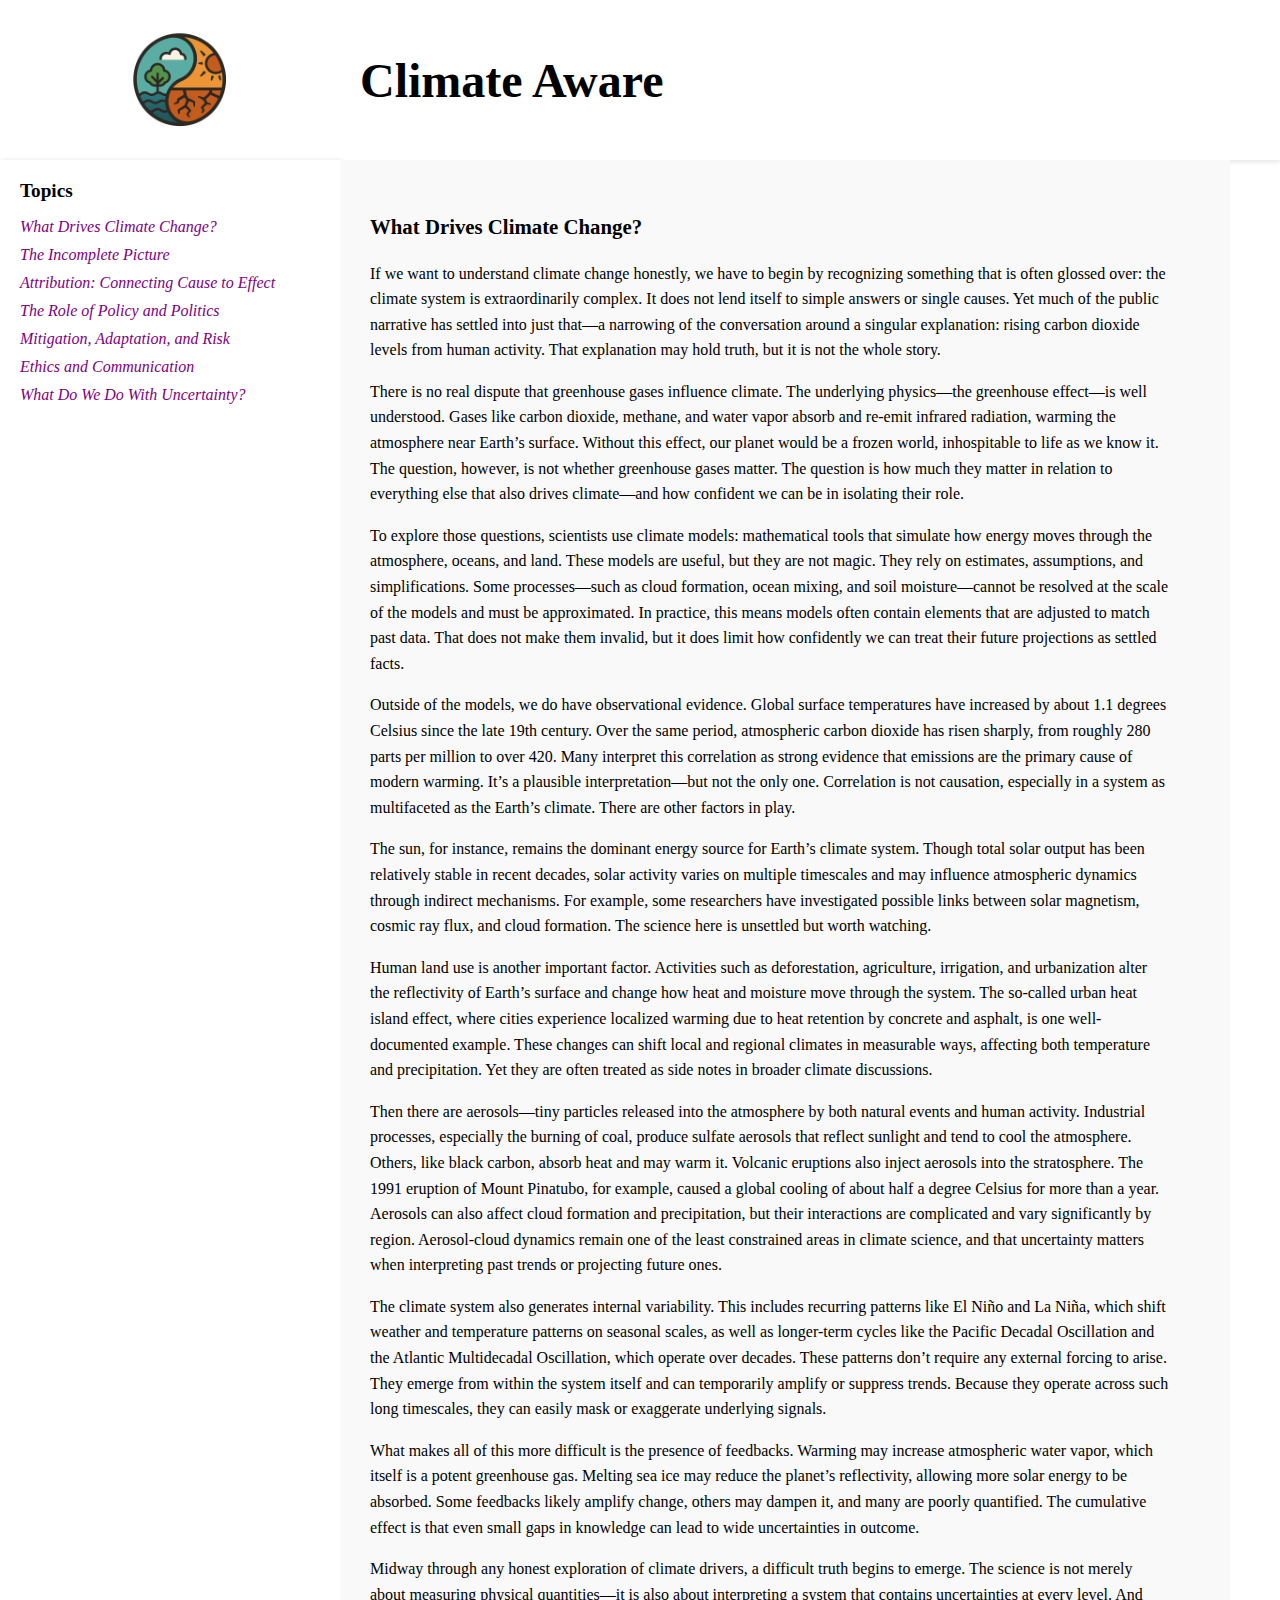
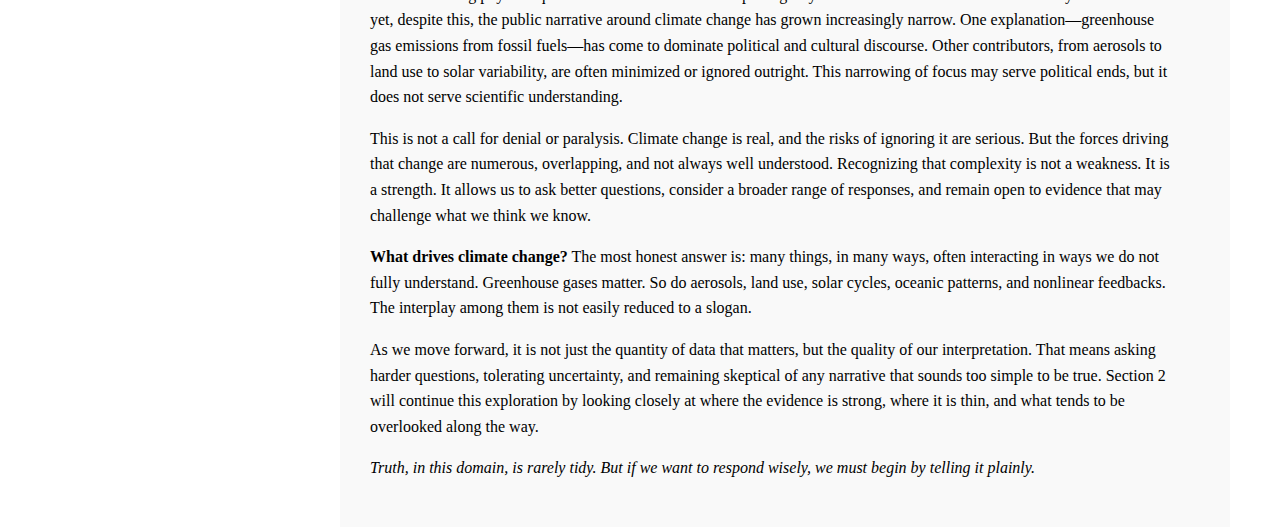
<file: index.html>
<!DOCTYPE html>
<html lang="en">
<head>
  <meta charset="UTF-8" />
  <meta name="viewport" content="width=device-width, initial-scale=1.0" />
  <title>Climate Aware</title>

 <!-- Open Graph -->
  <meta property="og:title" content="ClimateAware.info">
  <meta property="og:description" content="Against denial and alarm stands true awareness.">
  <meta property="og:image" content="https://www.climateaware.info/preview.png">
  <meta property="og:url" content="https://www.climateaware.info">
  <meta property="og:type" content="website">

  <!-- Twitter Card -->
  <meta name="twitter:card" content="summary_large_image">
  <meta name="twitter:title" content="ClimateAware.info">
  <meta name="twitter:description" content="Against denial and alarm stands true awareness.">
  <meta name="twitter:image" content="https://www.climateaware.info/preview.png">

 <style>
  body {
    margin: 0;
    font-family: Georgia, serif;
    cursor: url('arrow.cur'), auto; /* Custom cursor globally */
  }

  a,
  button,
  input[type="button"],
  input[type="submit"] {
    cursor: url('arrow.cur'), pointer; /* Custom cursor for clickable elements */
  }

  .header-row {
    display: flex;
    align-items: center;
    padding: 20px 30px;
    background: #fff;
    box-shadow: 0 2px 5px rgba(0,0,0,0.1);
  }

  .sidebar-logo {
    width: 300px;
    display: flex;
    justify-content: center;
    align-items: center;
    flex-shrink: 0;
  }

  .sidebar-logo img {
    width: 100%;
    max-width: 120px;
  }

  .main-title {
    flex-grow: 1;
    text-align: left;
    padding-left: 30px;
  }

  .main-title h1 {
    font-size: 3em;
    margin: 0;
  }

  .content-row {
    display: flex;
  }

  .sidebar {
    width: 300px;
    min-width: 300px;
    flex-shrink: 0;
    background: #fff;
    padding: 20px;
    box-shadow: 2px 0 5px rgba(0,0,0,0.1);
  }

  .sidebar h2 {
    font-size: 1.2em;
    margin-top: 0;
  }

  .sidebar ul {
    list-style: none;
    padding: 0;
  }

  .sidebar li {
    margin-bottom: 10px;
  }

  .sidebar a {
    text-decoration: none;
    color: purple;
    font-style: italic;
    white-space: nowrap;
    display: inline-block;
    width: 100%;
  }

  .main {
    flex-grow: 1;
    padding: 30px 60px 30px 30px;
    background: #f9f9f9;
    max-width: 800px;
    margin-left: 0;
  }

  .topic-content {
    display: none;
    margin-top: 20px;
    line-height: 1.6;
  }

  .topic-content.active {
    display: block;
  }

  .topic-content h2 {
    font-size: 1.3em;
    font-weight: bold;
  }

  @media (max-width: 600px) {
    .header-row,
    .content-row {
      flex-direction: column;
    }

    .sidebar {
      width: 100%;
      min-width: 0;
      flex-shrink: 1;
      border-bottom: 1px solid #ddd;
      overflow-x: auto;
    }

    .sidebar ul {
      display: flex;
      flex-wrap: wrap;
      gap: 10px;
    }

    .sidebar li {
      flex: 1 1 auto;
      min-width: fit-content;
      margin-bottom: 0;
    }

    .sidebar a {
      display: block;
      padding: 8px 12px;
      background: #f0f0f0;
      border-radius: 4px;
      white-space: nowrap;
      text-align: center;
    }

    .main-title {
      text-align: center;
      margin-top: 10px;
      padding-left: 0;
    }

    .sidebar-logo {
      justify-content: center;
    }

    .main {
      max-width: 100%;
      margin: 0;
      padding: 20px;
    }

    body {
      overflow-x: hidden;
    }
  }
</style>



</head>
<body>

  <div class="header-row">
    <div class="sidebar-logo">
      <img src="climate-aware-logo.png" alt="Logo" />
    </div>
    <div class="main-title">
      <h1>Climate Aware</h1>
    </div>
  </div>

  <div class="content-row">
    <div class="sidebar">
      <h2>Topics</h2>
      <ul>
        <li><a href="#" onclick="showTopic('topic1')">What Drives Climate Change?</a></li>
        <li><a href="#" onclick="showTopic('topic2')">The Incomplete Picture</a></li>
        <li><a href="#" onclick="showTopic('topic3')">Attribution: Connecting Cause to Effect</a></li>
        <li><a href="#" onclick="showTopic('topic4')">The Role of Policy and Politics</a></li>
        <li><a href="#" onclick="showTopic('topic5')">Mitigation, Adaptation, and Risk</a></li>
        <li><a href="#" onclick="showTopic('topic6')">Ethics and Communication</a></li>
        <li><a href="#" onclick="showTopic('topic7')">What Do We Do With Uncertainty?</a></li>
      </ul>
    </div>

    <div class="main">
      <div id="topic1" class="topic-content active">
        <h2>What Drives Climate Change?</h2>
        <p>If we want to understand climate change honestly, we have to begin by recognizing something that is often glossed over: the climate system is extraordinarily complex. It does not lend itself to simple answers or single causes. Yet much of the public narrative has settled into just that—a narrowing of the conversation around a singular explanation: rising carbon dioxide levels from human activity. That explanation may hold truth, but it is not the whole story.</p>

<p>There is no real dispute that greenhouse gases influence climate. The underlying physics—the greenhouse effect—is well understood. Gases like carbon dioxide, methane, and water vapor absorb and re-emit infrared radiation, warming the atmosphere near Earth’s surface. Without this effect, our planet would be a frozen world, inhospitable to life as we know it. The question, however, is not whether greenhouse gases matter. The question is how much they matter in relation to everything else that also drives climate—and how confident we can be in isolating their role.</p>

<p>To explore those questions, scientists use climate models: mathematical tools that simulate how energy moves through the atmosphere, oceans, and land. These models are useful, but they are not magic. They rely on estimates, assumptions, and simplifications. Some processes—such as cloud formation, ocean mixing, and soil moisture—cannot be resolved at the scale of the models and must be approximated. In practice, this means models often contain elements that are adjusted to match past data. That does not make them invalid, but it does limit how confidently we can treat their future projections as settled facts.</p>

<p>Outside of the models, we do have observational evidence. Global surface temperatures have increased by about 1.1 degrees Celsius since the late 19th century. Over the same period, atmospheric carbon dioxide has risen sharply, from roughly 280 parts per million to over 420. Many interpret this correlation as strong evidence that emissions are the primary cause of modern warming. It’s a plausible interpretation—but not the only one. Correlation is not causation, especially in a system as multifaceted as the Earth’s climate. There are other factors in play.</p>

<p>The sun, for instance, remains the dominant energy source for Earth’s climate system. Though total solar output has been relatively stable in recent decades, solar activity varies on multiple timescales and may influence atmospheric dynamics through indirect mechanisms. For example, some researchers have investigated possible links between solar magnetism, cosmic ray flux, and cloud formation. The science here is unsettled but worth watching.</p>

<p>Human land use is another important factor. Activities such as deforestation, agriculture, irrigation, and urbanization alter the reflectivity of Earth’s surface and change how heat and moisture move through the system. The so-called urban heat island effect, where cities experience localized warming due to heat retention by concrete and asphalt, is one well-documented example. These changes can shift local and regional climates in measurable ways, affecting both temperature and precipitation. Yet they are often treated as side notes in broader climate discussions.</p>

<p>Then there are aerosols—tiny particles released into the atmosphere by both natural events and human activity. Industrial processes, especially the burning of coal, produce sulfate aerosols that reflect sunlight and tend to cool the atmosphere. Others, like black carbon, absorb heat and may warm it. Volcanic eruptions also inject aerosols into the stratosphere. The 1991 eruption of Mount Pinatubo, for example, caused a global cooling of about half a degree Celsius for more than a year. Aerosols can also affect cloud formation and precipitation, but their interactions are complicated and vary significantly by region. Aerosol-cloud dynamics remain one of the least constrained areas in climate science, and that uncertainty matters when interpreting past trends or projecting future ones.</p>

<p>The climate system also generates internal variability. This includes recurring patterns like El Niño and La Niña, which shift weather and temperature patterns on seasonal scales, as well as longer-term cycles like the Pacific Decadal Oscillation and the Atlantic Multidecadal Oscillation, which operate over decades. These patterns don’t require any external forcing to arise. They emerge from within the system itself and can temporarily amplify or suppress trends. Because they operate across such long timescales, they can easily mask or exaggerate underlying signals.</p>

<p>What makes all of this more difficult is the presence of feedbacks. Warming may increase atmospheric water vapor, which itself is a potent greenhouse gas. Melting sea ice may reduce the planet’s reflectivity, allowing more solar energy to be absorbed. Some feedbacks likely amplify change, others may dampen it, and many are poorly quantified. The cumulative effect is that even small gaps in knowledge can lead to wide uncertainties in outcome.</p>

<p>Midway through any honest exploration of climate drivers, a difficult truth begins to emerge. The science is not merely about measuring physical quantities—it is also about interpreting a system that contains uncertainties at every level. And yet, despite this, the public narrative around climate change has grown increasingly narrow. One explanation—greenhouse gas emissions from fossil fuels—has come to dominate political and cultural discourse. Other contributors, from aerosols to land use to solar variability, are often minimized or ignored outright. This narrowing of focus may serve political ends, but it does not serve scientific understanding.</p>

<p>This is not a call for denial or paralysis. Climate change is real, and the risks of ignoring it are serious. But the forces driving that change are numerous, overlapping, and not always well understood. Recognizing that complexity is not a weakness. It is a strength. It allows us to ask better questions, consider a broader range of responses, and remain open to evidence that may challenge what we think we know.</p>

<p><strong>What drives climate change?</strong> The most honest answer is: many things, in many ways, often interacting in ways we do not fully understand. Greenhouse gases matter. So do aerosols, land use, solar cycles, oceanic patterns, and nonlinear feedbacks. The interplay among them is not easily reduced to a slogan.</p>

<p>As we move forward, it is not just the quantity of data that matters, but the quality of our interpretation. That means asking harder questions, tolerating uncertainty, and remaining skeptical of any narrative that sounds too simple to be true. Section 2 will continue this exploration by looking closely at where the evidence is strong, where it is thin, and what tends to be overlooked along the way.</p>

<p><em>Truth, in this domain, is rarely tidy. But if we want to respond wisely, we must begin by telling it plainly.</em></p>

      </div>

      <div id="topic2" class="topic-content">
        <h2>The Incomplete Picture</h2>
        <p>In science, what we don’t know often matters just as much as what we do. But just as important—and less often acknowledged—is what we choose not to ask. In climate science, certain findings are repeated so often they begin to feel like settled truth. Others fall away from focus, rarely explored, or gradually left out of public discussion. The shape of the narrative isn’t only determined by evidence. It’s shaped, too, by omission.</p>

<p>The climate system resists simplification. It’s vast, dynamic, and only partly observable. While some areas are well studied, others remain uncertain—either because they’re difficult to measure, or because they no longer fit the prevailing storyline. That doesn’t mean they’re unimportant. But it does mean they’re often underrepresented, especially in public-facing summaries of the science.</p>

<p>The historical temperature record is one of the most fundamental datasets in climate science—and one of the most constrained. Modern, reliable surface measurements only extend back about 150 years, and even those early records are uneven in coverage and quality. For earlier periods, scientists rely on proxy data: tree rings, ice cores, corals, sediments. These help reconstruct past climates, but they are not direct measurements. They involve interpretation, calibration, and statistical modeling. Different methods sometimes yield different pictures. When modern warming is described as “unprecedented,” that conclusion rests on reconstructions with real uncertainty. That uncertainty doesn’t erase the trend—but it should shape how confidently we present it.</p>

<p>Climate models are another place where evidence meets assumption. These models are sophisticated and useful, but they are not experiments in the traditional sense. They are tools—simulations of a system we do not fully understand, built using inputs we can’t always measure directly. To work, they simplify processes like cloud dynamics, surface fluxes, and ocean circulation. They are often tuned to match historical trends. And when they diverge from observed data—as they sometimes do—the gap is typically downplayed. But those divergences are not distractions. They may point to mechanisms we’ve missed, or interactions we’ve underestimated. In a healthy scientific culture, model mismatch would prompt more questions, not fewer.</p>

<p>There are also entire areas of the climate system that receive far less attention than they arguably deserve. The role of solar variability is one. While total solar output has been relatively stable in recent decades, the sun’s influence on Earth is not purely a matter of wattage. Solar cycles affect ultraviolet radiation, magnetic activity, and possibly even cloud formation through cosmic ray modulation. These are not speculative ideas—they’ve been studied for decades—but they rarely feature in mainstream climate messaging. That absence isn’t always deliberate. Sometimes, fields develop momentum, and certain avenues of inquiry lose institutional support. But if we say the science is “settled,” we should be clear about which parts have been explored thoroughly, and which still carry real uncertainty.</p>

<p>Other overlooked influences are more human in origin. From the 1940s through the early 1960s, nuclear weapons tests injected dust and aerosols into the upper atmosphere on a global scale. These events were brief, but they altered atmospheric composition and circulation in ways that have not been fully revisited. Likewise, documented efforts at weather and climate modification—cloud seeding, stratospheric aerosol trials, and geoengineering experiments—date back over half a century. Projects like Project Stormfury and early U.S. military cloud manipulation attempts are part of the historical record. Their scale was modest, but they reflect a wider pattern: the human influence on climate extends beyond carbon emissions. That’s not a reason for alarm, but it is a reason to include them in the picture.</p>

<p>Land use changes are another important driver often relegated to the background. Agriculture, irrigation, deforestation, and urbanization all affect how the land interacts with sunlight, moisture, and wind. These changes alter albedo, increase surface roughness, and shift water cycles. Cities, for example, routinely produce their own microclimates through the urban heat island effect. These local shifts don’t just stay local—they feed back into regional weather and atmospheric circulation. Yet they are rarely emphasized, perhaps because they don’t map neatly onto the carbon framework that dominates climate dialogue. Still, their influence is real and deserves more than a footnote.</p>

<p>The oceans, too, are central to climate—and deeply undermeasured until very recently. Most of the heat trapped by Earth’s energy imbalance ends up in the oceans. But global-scale subsurface temperature records only became available in the early 2000s with the rollout of the Argo float system. Before that, observations were sparse and uneven. Even today, estimates of long-term ocean heat content involve large uncertainties. This matters, because if we don’t know how heat is distributed below the surface, we may misread how the planet is actually responding to radiative forcing.</p>

<p>Beyond the data gaps, the oceans also give rise to patterns of natural variability that complicate attribution. Large-scale oscillations like El Niño, the Pacific Decadal Oscillation, and the Atlantic Multidecadal Oscillation emerge from internal dynamics and can shift global climate patterns for years or even decades. These cycles don’t require any human trigger, and they can temporarily mask or amplify long-term trends. That makes attribution studies—especially ones trying to assign percentages of cause—much more difficult. The result is that many attribution claims rely on probabilities, not direct evidence. That distinction is rarely made clear to the public. But it matters.</p>

<p>To point out these gaps is not to argue against action. It is to argue for clarity. The science of climate is still evolving. That’s not a flaw—it’s how science works. But when gaps are ignored, and complexity is flattened to fit a narrative, public trust begins to fray. And when skepticism arises, it’s often blamed on ignorance or denial. Sometimes, though, it’s simply a rational response to mixed signals and missing context.</p>

<p>None of this means we should do nothing. It means we should stop pretending we already know everything. When we overstate our confidence, we encourage backlash. When we simplify the science to fit the politics, we invite doubt. The better path is not more certainty—it’s more honesty.</p>

<p>We cannot eliminate every unknown. But we can choose to treat uncertainty as part of the process, not as a threat. If climate science is to remain credible—not just among experts, but with the public—it must resist the temptation to close questions too quickly. Some of the most important truths begin in the gaps.</p>

      </div>

      <div id="topic3" class="topic-content">
        <h2>Attribution: Connecting Cause to Effect</h2>
        <p>Of all the areas in climate science, attribution is perhaps the most delicate. It sits at the intersection of public urgency, scientific modeling, and media translation—and somewhere in that crossing, the meaning often shifts.</p>

<p>At its core, attribution science is an effort to answer a difficult question: to what extent can a specific trend or event be linked to human influence? That question is reasonable. But the methods used to approach it—and the way those methods are presented—often blur the line between probability and causation.</p>

<p>Unlike laboratory science, where causes can sometimes be isolated and observed directly, attribution relies on comparison. Scientists use models to simulate two worlds: one with elevated greenhouse gases, and one without. If an event—say, a heatwave or flood—is more likely in the “with emissions” model run, they conclude that human influence increased the probability of that event.</p>

<p>That’s not the same as saying it caused the event. But in public discourse, that distinction often disappears.</p>

<p>To understand this, imagine a city where traffic has grown faster over the past decade. Average speeds are up. There are more crashes. One day, a collision occurs at a busy intersection. Did faster traffic cause that crash? Not exactly. But it may have raised the risk. Attribution in climate science works in much the same way. It can suggest that the odds of a particular type of event have increased. It cannot say, with certainty, that climate change was the direct cause.</p>

<p>This nuance is essential. Yet in headlines and interviews, it is often flattened. News stories regularly state that climate change “caused” a particular hurricane or fire. Public figures describe disasters as “climate-fueled,” as though the connection is direct and measurable. And sometimes, even scientific communicators adopt this framing—dropping the language of likelihood in favor of the language of certainty.</p>

<p>That’s more than just a messaging problem. It’s a scientific one. Attribution is still a relatively new field. It is methodologically complex, model-dependent, and evolving. Some phenomena, like heatwaves, lend themselves more readily to statistical treatment. Others—wildfires, storms, floods—are shaped by many variables, including local conditions, land use, and natural variability. Yet the public language around attribution often suggests a level of precision that the science does not claim when stated carefully.</p>

<p>Headlines may declare that an event was made “five times more likely” by climate change. But what’s often left out is how that estimate was produced: what model was used, what assumptions were built in, and how the result might change with different parameters. The findings are probabilistic, not deterministic. They depend on the framing of the question, the baseline chosen, and the behavior of a system that remains only partially understood.</p>

<p>This distinction is well known within the scientific community—yet it is often underemphasized in public communication. And that underemphasis comes at a cost. When attribution is presented as proof, rather than inference, it risks misrepresenting the nature of the evidence. It gives the impression that we now have a clear line between emissions and specific disasters. But we don’t. Attribution is a tool for estimating changing risk, not assigning direct cause.</p>

<p>That doesn’t make it unimportant. Attribution can help us understand shifting baselines. It can inform risk assessments, guide infrastructure planning, and frame longer-term patterns. But to serve those purposes well, it must be handled with care. It should be transparent about its assumptions and modest in its claims.</p>

<p>The temptation to overstate is understandable. Disasters are immediate and emotional. Linking them to climate change makes the issue feel urgent, visible, concrete. But when attribution is used rhetorically—when it becomes a means of amplifying alarm rather than clarifying understanding—it begins to undercut the very credibility it hopes to build.</p>

<p>There is a deeper risk, too: that science begins to follow narrative, rather than evidence. That each new event is interpreted through a prewritten story. And when the story and the data begin to diverge—when expected trends don’t appear or attribution fails to match reality—public trust erodes.</p>

<p>Attribution science is still maturing. Its methods are improving. Its limitations are real. If it is to earn and keep public confidence, it must be presented as what it is: a statistical tool, useful and important, but not all-powerful. A method of inference, not a declaration of blame.</p>

<p>In time, the evidence may grow stronger. The uncertainties may shrink. Until then, the best way forward is honesty—not about what we fear, but about what we know, and how we know it.</p>

      </div>

      <div id="topic4" class="topic-content">
        <h2>The Role of Policy and Politics</h2>
        <p>Science does not unfold in a vacuum. It operates within institutions, funding structures, political pressures, and cultural expectations. That isn’t inherently a problem—but it becomes one when those forces begin to shape the story without being acknowledged.</p>

<p>In climate science, the connection between research and policy is especially close. Scientific assessments feed directly into international agreements, national strategies, and public messaging. Organizations like the IPCC produce consensus reports that are designed not just to summarize the evidence, but to guide decision-making on a global scale. But consensus in this context doesn’t mean all questions are settled. It often means that language has been negotiated, that some uncertainty has been downplayed, and that the boundaries of discussion have been narrowed—sometimes subtly, sometimes not.</p>

<p>It’s easy to assume that science drives policy. But the reality is often more complicated. The need for political momentum, clear communication, and public engagement can place pressure on scientists to present findings with more confidence than the data alone can justify. Over time, what begins as simplification for clarity can become simplification in substance—sometimes without anyone fully realizing it.</p>

<p>This doesn’t always happen by design. Often it’s the result of incentives, assumptions, or internalized expectations. But the effects are no less real. Complex systems are reduced to headlines. Probability becomes treated as proof. Questions that don’t align with dominant narratives quietly fall away. Topics like aerosol-cloud interactions, solar variability, or land-use-driven climate shifts often receive less attention—not necessarily because they’re unimportant, but because they don’t lend themselves as easily to policy leverage or public messaging. In time, their absence begins to feel normal. A narrowed story replaces a complex system.</p>

<p>And that has consequences.</p>

<p>When scientific communication becomes overly certain, overly uniform, or overly aligned with advocacy, it doesn’t necessarily build public trust. Sometimes it erodes it. People notice when nuance is missing. They notice when doubts are dismissed too quickly. And for those who are curious but cautious, the result is often not reassurance—but withdrawal. Not understanding, but skepticism.</p>

<p>This is how distortion, even when well-intentioned, can contribute to denial. When people sense that the science they’re being told is designed more to persuade than to inform, they begin to tune out—or push back. They begin to suspect that there are things they’re not being told. And once that suspicion takes root, it’s hard to dislodge.</p>

<p>Worse still, it doesn’t just undermine belief in a particular claim. It can damage trust in the scientific process itself. When people feel that disagreement is not permitted, or that alternative explanations are off-limits, they may begin to see science not as a method of investigation, but as a mechanism of control. That shift—from disillusionment to cynicism—can be devastating. Not just for climate science, but for all fields that depend on public trust and intellectual freedom.</p>

<p>That’s why honesty matters—not just as a scientific value, but as a psychological necessity. People are more likely to engage with science when they feel it respects their capacity to think. When they hear uncertainty acknowledged, rather than obscured. When they’re treated not as targets for messaging, but as partners in understanding.</p>

<p>This site exists to hold space for that kind of engagement. For people who don’t fit easily into either extreme. For those who sense that something about the current conversation is distorted—but who also want to understand, not dismiss. We believe that honesty is what bridges that divide. That scientific integrity is not a barrier to action, but a foundation for trust.</p>

<p>When science becomes too closely aligned with policy goals or political identities, it becomes fragile. The temptation to overstate, to close debate, to enforce consensus—these are understandable. But they carry risks. Not just for credibility, but for the health of science itself. Institutions that treat doubt as disloyalty eventually lose the ability to self-correct. And brittle institutions do not last.</p>

<p>There is a better way. It begins with humility. With telling the truth even when it’s complicated. With resisting the urge to control the story. With remembering that the purpose of science is not to win the argument—it’s to understand what’s real.</p>

<p>Climate change is real. That much is clear. But the path forward depends on more than carbon curves and policy targets. It depends on whether we are willing to speak plainly. To let the evidence stand on its own, even when the conclusions are incomplete. To accept that clarity will sometimes disrupt the message—but will always serve the truth.</p>

<p>That is the work. And that is the bridge we’re here to build.</p>

      </div>

      <div id="topic5" class="topic-content">
        <h2>Mitigation, Adaptation, and Risk</h2>
        <p>Much of the climate conversation today centers on what to do about it. Action is the word—urgent, necessary, immediate. In headlines, policies, and popular books, the call to “fight” climate change is rarely questioned. The problem is framed. The solutions are waiting. All that remains, we’re told, is the will to act.</p>

<p>But beneath that clarity lies a much more uncertain reality.</p>

<p>Mitigation, in the language of climate science, refers to efforts to reduce the causes of climate change—usually by cutting greenhouse gas emissions or absorbing them from the atmosphere. Adaptation, by contrast, refers to efforts to live with and respond to changes that are already underway. Both are necessary. But neither is simple. And neither offers the kind of certainty often claimed in their name.</p>

<p>The language of mitigation carries a subtle implication: that we know how the system works well enough to manage it. That if we reduce X, we will avoid Y. That the relationship between our actions and future outcomes is direct, predictable, and safe. But climate is not a machine. It is a complex, coupled, nonlinear system. Our models, while useful, are not crystal balls. And our interventions—whether carbon pricing, land-use policies, or atmospheric manipulation—are rarely clean or isolated. They come with trade-offs, externalities, and unforeseen effects.</p>

<p>This is where the precautionary principle is often invoked: a moral argument that if the risks of inaction are great, we are justified—obligated—to act. But the principle is often applied selectively. It assumes that the danger lies only in not doing enough. It rarely considers the danger of doing too much, too quickly, or in the wrong way. It rarely asks what happens if the strategy is flawed, if the side effects are worse than expected, or if the solutions themselves destabilize the system further.</p>

<p>History offers plenty of reminders. Invasive species have been introduced to control pests, only to become pests themselves. Dams have been built for resilience, only to destroy ecosystems and displace communities. Even well-intentioned economic policies have sometimes deepened inequality or sparked collapse when applied too broadly or too confidently. Climate responses are no different. What may seem like sound strategy in theory can have unintended effects across food systems, economies, and fragile social structures—especially if carried out at scale, without dissent, under pressure to act.</p>

<p>More than that, the call to act can become a kind of moral bludgeon. Those who raise concerns—about feasibility, about side effects, about unintended consequences—may be labeled as obstructive or indifferent. But caution is not indifference. It is integrity. It is the recognition that there are risks in acting, just as there are risks in not acting. And that the real challenge is not to act or refrain—but to decide wisely, knowing we may never have all the information we want.</p>

<p>That requires humility, not bravado. It means treating mitigation not as a moral imperative, but as a series of experiments with partial knowledge and permanent consequences. Some may work. Some may backfire. Some may simply shift the burden from one place to another. The goal should not be control—it should be care.</p>

<p>Adaptation, by contrast, often gets framed as a kind of failure. If we adapt, it’s because we’ve already lost. But this is a misunderstanding. Adaptation is not a retreat. It is a form of realism. It begins not with abstract futures, but with present vulnerabilities. It is specific, local, and grounded in the world as it is—not in the models of what might be. And because of that, it is often more trustworthy.</p>

<p>In some coastal cities, adaptation means restoring wetlands and natural buffers instead of building concrete walls. In rural areas, it may mean drought-resistant crops, community-led water management, or new forms of housing and land use. These solutions are rarely headline-grabbing. But they are often more effective, more immediate, and more responsive to the people they’re meant to serve.</p>

<p>Still, even adaptation is not simple. What works in one region may not in another. What helps one population may harm another. And both adaptation and mitigation raise a question that is rarely asked out loud: who decides?</p>

<p>For now, most proposed solutions operate from the top down. International targets. National plans. Centralized mechanisms designed to steer global behavior. These approaches assume that governments and institutions will coordinate wisely, that they will anticipate risks accurately, and that they will act in the interests of the future rather than the convenience of the present.</p>

<p>But history gives us reason to be cautious. Top-down strategies can concentrate power, suppress dissent, and magnify the very blind spots they aim to correct. They are prone to overreach. And they often fail to earn trust—not because people deny the problem, but because they recognize the fragility of the process that claims to solve it.</p>

<p>There is another way—slower, messier, but often more durable. Bottom-up approaches begin with local knowledge. They recognize that no single strategy will fit all contexts, and that resilience grows not from uniformity, but from diversity. These efforts may not look bold. They may not yield global declarations. But they are often more accountable, more responsive, and more resistant to failure at scale.</p>

<p>And they carry a deeper moral weight. Bottom-up solutions reflect a kind of epistemic humility—a recognition that no one body can see the whole picture. They honor the legitimacy of plural perspectives, of community experience, of ground-level observation. That makes them harder to control, yes. But also harder to corrupt. Harder to blind.</p>

<p>This is not a call to abandon global cooperation. It is a call to temper our confidence. To recognize that centralized planning can misfire. That interventions can backfire. And that solutions, if we are honest, must be judged not by their intentions—but by their actual effects.</p>

<p>The future is uncertain. The climate will continue to change. Some of that change is likely human-influenced. Some may not be. Either way, the idea that we can perfectly steer the system—or safely reset it—is an illusion. The question is not whether to act, but how to act carefully. How to weigh one kind of risk against another. How to move forward without pretending we already know the ending.</p>

<p>The precautionary principle, if it is to mean anything, must apply in both directions. It must remind us not only of the dangers of doing nothing—but of the dangers of doing the wrong thing, in haste, without listening, and without the honesty to admit what we cannot yet know.</p>

      </div>

      <div id="topic6" class="topic-content">
        <h2>Ethics and Communication </h2>
        <p>Most people don’t experience climate science by reading technical journals. They encounter it through headlines, infographics, social media, policy briefs, classroom posters, and secondhand conversations. They hear it refracted through culture, filtered by institutions, and framed by people with varying goals. By the time it reaches the public, the science is no longer just science. It has been translated.</p>

<p>That act of translation is necessary. But it is never neutral.</p>

<p>At its best, science communication helps people understand things that matter. It turns data into meaning. It brings the abstract down to Earth. But at its worst, it distorts the very thing it means to clarify. It simplifies to the point of erasure. It flattens nuance. And it presents probability as certainty, confidence as proof, and models as fate.</p>

<p>This often doesn’t happen out of malice. It happens out of pressure—pressure to persuade, to alarm, to act. It happens when urgency eclipses honesty. When worst-case emissions scenarios, like RCP8.5, are treated not as boundary cases but as baselines. When statistical attribution is framed as causal certainty. When “net zero” promises are sold without acknowledging the enormous technical, political, and ethical hurdles they entail. Each of these choices may be defensible on its own. But together, they paint a picture that is more confident than the science itself—and more dramatic than the evidence justifies.</p>

<p>And that has consequences.</p>

<p>When communication becomes advocacy—when the goal is not understanding, but persuasion—something subtle shifts. The range of acceptable views narrows. Doubt is recast as denial. And people who notice the overreach, or who raise inconvenient questions, begin to feel shut out—not just from the message, but from the conversation itself.</p>

<p>That kind of exclusion does more than frustrate. It breeds mistrust.</p>

<p>This is the quiet damage of distortion. It doesn’t just make people skeptical of one claim. It makes them skeptical of the whole process. When the public is told the science is settled, but later learns that key uncertainties were omitted—or that real disagreement was downplayed—they begin to wonder what else was kept from view. That doubt spreads. It moves from the issue at hand to the system as a whole. From climate science to science itself.</p>

<p>Psychologists have studied this effect. When people feel manipulated—when the framing of information seems too neat, too absolute—they become less likely to believe even well-supported facts. Attempts to “debunk” false claims often fail if the original message lacked transparency. And once trust is broken, data alone rarely repairs it.</p>

<p>And so, ironically, the very effort to mobilize through simplification can backfire—undermining not just the credibility of climate science, but public trust in institutions more broadly. The urgency that justified the overstatement becomes the reason people stop listening.</p>

<p>The ethical problem here runs deeper than accuracy. It’s not just about whether something is technically true. It’s about whether it is spoken in good faith. Whether it reflects the full picture—not just the most motivating parts. And whether it treats the public as citizens in a democracy or simply as targets for behavioral influence.</p>

<p>In a democracy, people have the right to know what’s known and what isn’t. They deserve to hear the full shape of uncertainty, not just the sharpest edge of risk. They deserve to understand the limits of models, the range of interpretations, and the legitimate debates that still exist. Not because they are fragile, but because they are capable. Because treating people as capable is itself an ethical act.</p>

<p>The climate space is full of well-meaning people—scientists, journalists, teachers, advocates—who care deeply and want to do the right thing. But good motives do not cancel out flawed methods. And the temptation to speak more strongly than the evidence allows must be resisted—especially when the issue is this important. Urgency is not a license to abandon precision. Fear is not a substitute for honesty. And consensus, no matter how strong, is no replacement for transparency.</p>

<p>None of this means silence. It means clarity. When scientists speak plainly about what they know and what they don’t, people tend to listen more carefully, not less. When communicators resist the urge to dramatize and instead make room for complexity, they don’t lose the audience—they gain its trust. And when the public is treated not as passive recipients of messaging, but as full participants in an ongoing inquiry, something opens up. People begin to think, not just react. They begin to ask questions—not to challenge authority, but to engage with it.</p>

<p>That’s the point of this project. Not to discredit science. Not to feed skepticism. But to make space for honesty. To show that it is possible—and necessary—to talk about climate change in ways that are both serious and careful, urgent and truthful. That the case for concern doesn’t depend on exaggeration. And that truth, even when complex, speaks louder than fear when it is told with care.</p>

<p>People don’t need louder messaging. They need cleaner thinking. They don’t need a polished version of the truth—they need the truth, even when it’s incomplete. Especially then. Because that’s what trust is built on.</p>

<p>We don’t need absolutes to speak with clarity. We don’t need simplifications to move people. And we don’t need to silence disagreement to protect truth. If the science is sound, it will hold up to scrutiny. If the message is fair, it can tolerate doubt. And if the stakes are as high as we believe, then nothing less than full intellectual honesty will do.</p>

<p>That’s what we owe each other. Not certainty, but care. Not persuasion, but truth. Not control, but trust.</p>

<p>That’s what we’re trying to build here.</p>

      </div>

      <div id="topic7" class="topic-content">
        <h2>What Do We Do With Uncertainty?</h2>
        <p>There comes a point in every serious conversation about climate change where the questions get harder, not easier. Not because we’ve lost the trail—but because we’ve come to its edge. The science, though vast and growing, remains incomplete. The stakes, though real, are hard to quantify. And the narratives that claim to offer clarity often conceal as much as they reveal.</p>

<p>This is the terrain we inhabit now: a world where the problems are global, the knowledge partial, and the consequences uncertain.</p>

<p>That’s not a flaw in the conversation. That is the conversation.</p>

<p>For some, this uncertainty is paralyzing. If we don’t know everything, how can we act? For others, it’s a reason to double down—speak louder, sound more certain, simplify the message until it feels actionable. But both responses miss something essential. The first assumes that perfect knowledge is required for responsibility. The second assumes that responsibility justifies distortion.</p>

<p>There is another path. One that begins not with certainty, but with care.</p>

<p>The truth is: we act under uncertainty all the time. In medicine, in parenting, in policy, in daily life. We weigh tradeoffs. We seek guidance. We move with caution. And we stay open to the possibility that we might be wrong.</p>

<p>Climate action should be no different.</p>

<p>The precautionary principle—often cited in these debates—tells us to act when the risk of harm is great, even if uncertainty remains. And that makes sense. But it’s not the whole picture. What the principle too often overlooks is that action itself can be risky. The wrong intervention, driven by overconfidence, can do real harm. Large-scale policies, rolled out quickly and globally, carry consequences we cannot fully foresee.</p>

<p>So the question is not whether to act. It’s how.</p>

<p>And the answer, if there is one, is: carefully. With humility. With room to change course. With deep respect for the systems we don’t fully understand—and for the people who live within them.</p>

<p>There is no perfect strategy. Mitigation has limits. Adaptation has costs. Top-down planning lacks wisdom. Bottom-up responses lack scale. Every option carries tradeoffs. Every decision carries risk. There are no silver bullets.</p>

<p>But we can still choose well—if we choose honestly.</p>

<p>That means resisting the urge for closure. The impulse to say this is the way and silence all dissent. Because the climate, like the planet it describes, is not something to be conquered or solved. It is something to be lived with. And living with it well means thinking clearly, choosing deliberately, and listening more than we speak.</p>

<p>None of this means we do nothing. It means we do better. We pause before repeating slogans. We ask harder questions. We stay awake to complexity—not to delay action, but to guide it more wisely. And when we encounter uncertainty, we treat it not as an obstacle, but as a signal: proceed, but proceed with care.</p>

<p>That’s what this site was created to offer—not easy answers, but a space for honest thinking. A chance to step outside the noise and consider the deeper questions. To ask not just what should we do, but how should we think?</p>

<p>Because in the end, uncertainty doesn’t absolve us of responsibility. It sharpens it.</p>

<p>We don’t know everything. We won’t. But we know enough to know this: the way we think matters. The way we speak matters. And the way we act, even in partial knowledge, will shape the world our children inherit.</p>

<p>So let’s be cautious. Let’s be honest. Let’s be aware.</p>

<p>And let’s begin there.</p>

      </div>
    </div>
  </div>

  <script>
    function showTopic(id) {
      document.querySelectorAll('.topic-content').forEach(div => {
        div.classList.remove('active');
      });
      document.getElementById(id).classList.add('active');
    }
  </script>

</body>
</html>
</file>
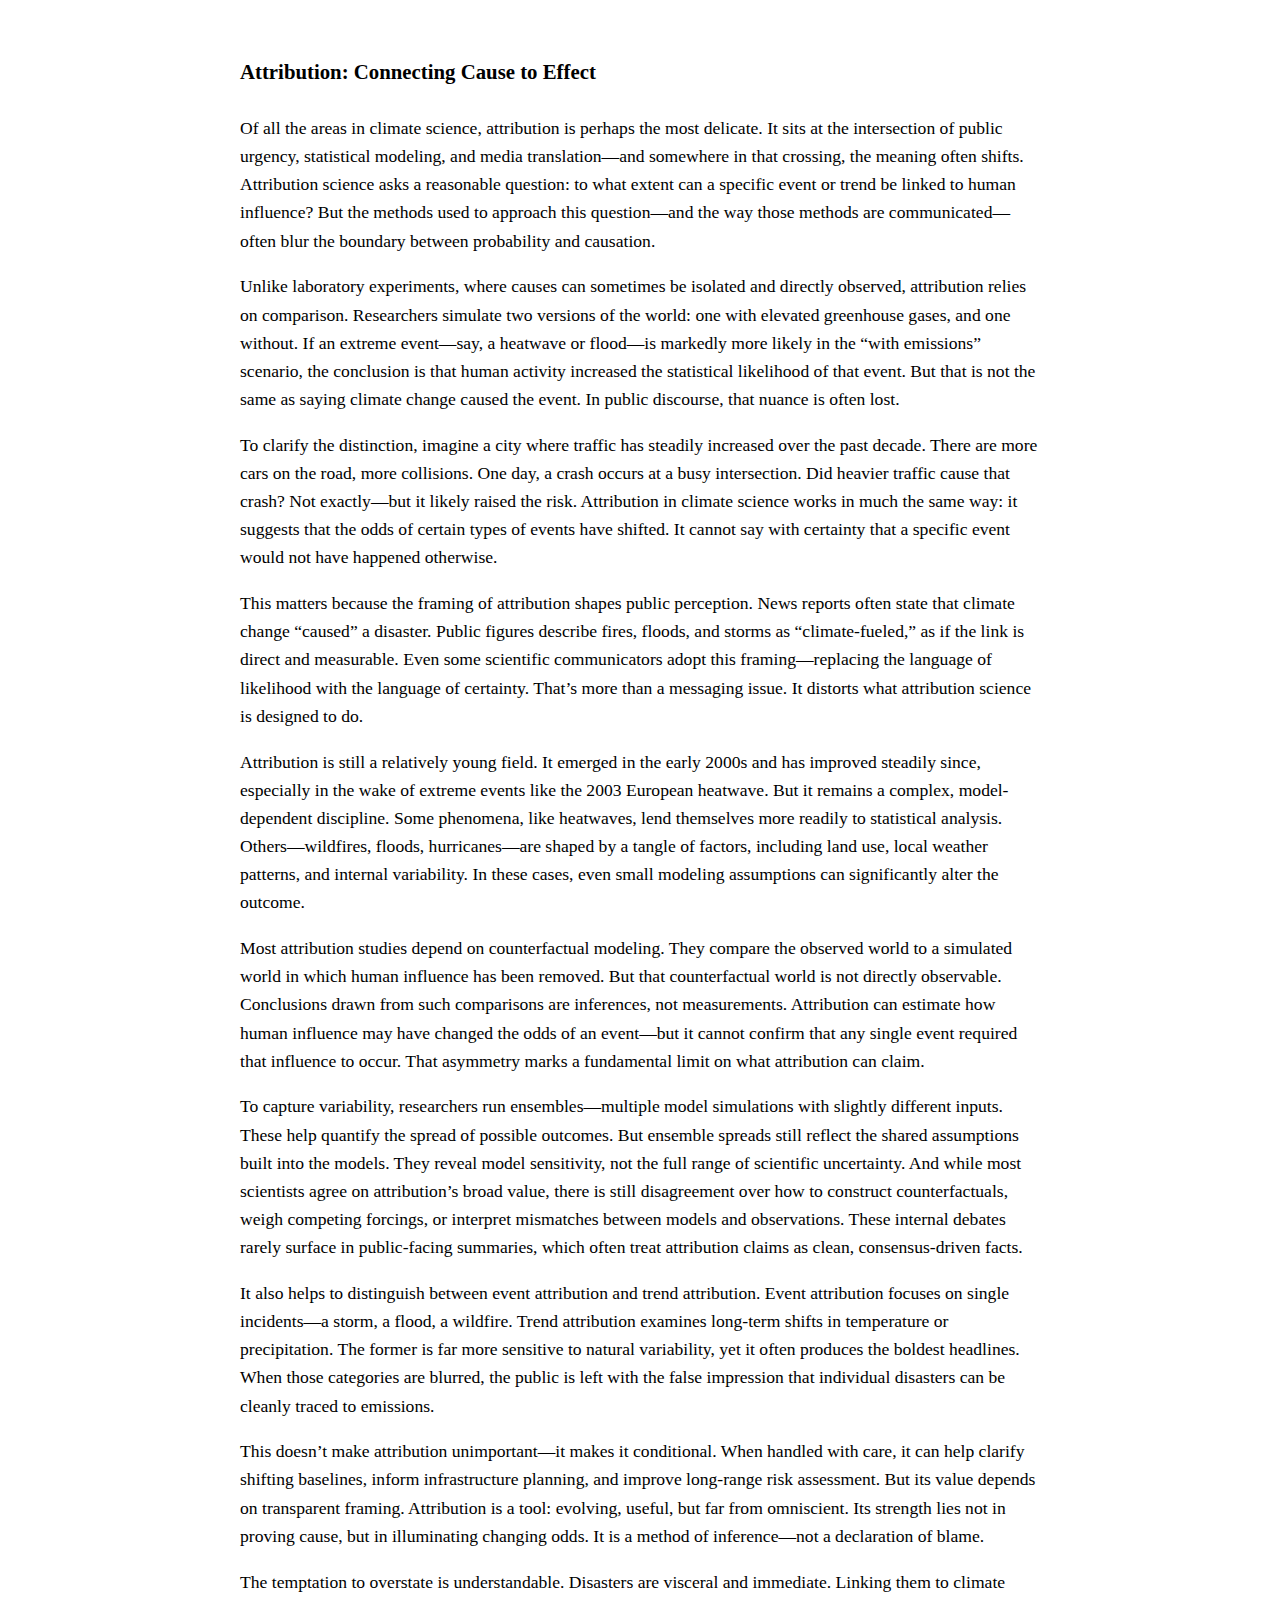
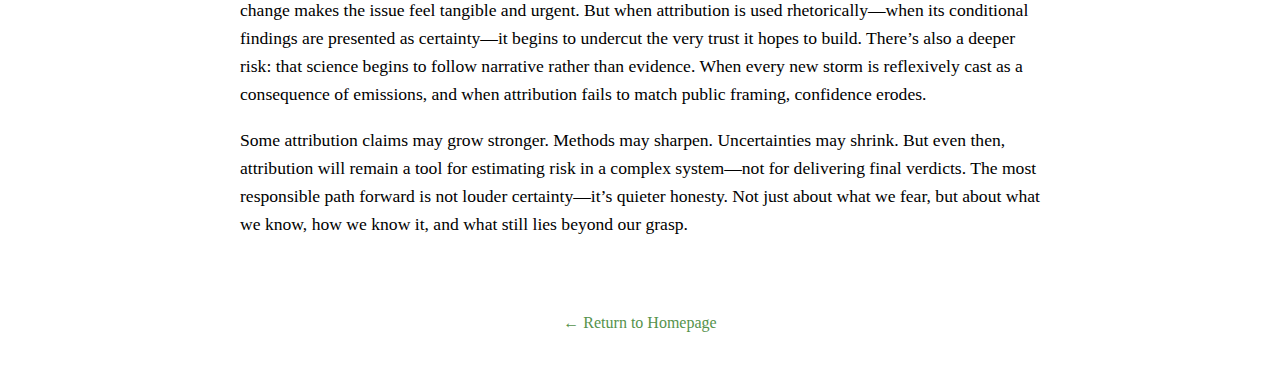
<file: attribution-connecting-cause-to-effect.html>
<!DOCTYPE html>
<html lang="en">
<head>
  <meta charset="UTF-8">
  <title>Attribution: Connecting Cause to Effect | Climate Aware</title>
  <style>
  body {
    margin: 60px;
    font-family: Georgia, serif;
    background-color: #ffffff;
    color: #000000;
    cursor: url('arrow.cur'), auto;
  }

  a, button, input[type="button"], input[type="submit"] {
    cursor: url('arrow.cur'), pointer;
  }

  h1 {
    font-size: 1.3em;
    margin-bottom: 30px;
  }

  p {
    font-size: 1.1em;
    line-height: 1.6em;
  }

  .container {
    max-width: 800px;
    margin: 0 auto;
  }

  .home-link {
  text-align: center;
  margin-top: 40px;
  }

  .home-link a {
  font-size: 1em;
  color: #55924b;
  text-decoration: none;
  }

  .home-link a:hover {
  text-decoration: underline;
  }

</style>

</head>
<body>
  <div class="container">
  <h1>Attribution: Connecting Cause to Effect</h1>
  
  <p>Of all the areas in climate science, attribution is perhaps the most delicate. It sits at the intersection of public urgency, statistical modeling, and media translation—and somewhere in that crossing, the meaning often shifts. Attribution science asks a reasonable question: to what extent can a specific event or trend be linked to human influence? But the methods used to approach this question—and the way those methods are communicated—often blur the boundary between probability and causation.</p>

<p>Unlike laboratory experiments, where causes can sometimes be isolated and directly observed, attribution relies on comparison. Researchers simulate two versions of the world: one with elevated greenhouse gases, and one without. If an extreme event—say, a heatwave or flood—is markedly more likely in the “with emissions” scenario, the conclusion is that human activity increased the statistical likelihood of that event. But that is not the same as saying climate change caused the event. In public discourse, that nuance is often lost.</p>

<p>To clarify the distinction, imagine a city where traffic has steadily increased over the past decade. There are more cars on the road, more collisions. One day, a crash occurs at a busy intersection. Did heavier traffic cause that crash? Not exactly—but it likely raised the risk. Attribution in climate science works in much the same way: it suggests that the odds of certain types of events have shifted. It cannot say with certainty that a specific event would not have happened otherwise.</p>

<p>This matters because the framing of attribution shapes public perception. News reports often state that climate change “caused” a disaster. Public figures describe fires, floods, and storms as “climate-fueled,” as if the link is direct and measurable. Even some scientific communicators adopt this framing—replacing the language of likelihood with the language of certainty. That’s more than a messaging issue. It distorts what attribution science is designed to do.</p>

<p>Attribution is still a relatively young field. It emerged in the early 2000s and has improved steadily since, especially in the wake of extreme events like the 2003 European heatwave. But it remains a complex, model-dependent discipline. Some phenomena, like heatwaves, lend themselves more readily to statistical analysis. Others—wildfires, floods, hurricanes—are shaped by a tangle of factors, including land use, local weather patterns, and internal variability. In these cases, even small modeling assumptions can significantly alter the outcome.</p>

<p>Most attribution studies depend on counterfactual modeling. They compare the observed world to a simulated world in which human influence has been removed. But that counterfactual world is not directly observable. Conclusions drawn from such comparisons are inferences, not measurements. Attribution can estimate how human influence may have changed the odds of an event—but it cannot confirm that any single event required that influence to occur. That asymmetry marks a fundamental limit on what attribution can claim.</p>

<p>To capture variability, researchers run ensembles—multiple model simulations with slightly different inputs. These help quantify the spread of possible outcomes. But ensemble spreads still reflect the shared assumptions built into the models. They reveal model sensitivity, not the full range of scientific uncertainty. And while most scientists agree on attribution’s broad value, there is still disagreement over how to construct counterfactuals, weigh competing forcings, or interpret mismatches between models and observations. These internal debates rarely surface in public-facing summaries, which often treat attribution claims as clean, consensus-driven facts.</p>

<p>It also helps to distinguish between event attribution and trend attribution. Event attribution focuses on single incidents—a storm, a flood, a wildfire. Trend attribution examines long-term shifts in temperature or precipitation. The former is far more sensitive to natural variability, yet it often produces the boldest headlines. When those categories are blurred, the public is left with the false impression that individual disasters can be cleanly traced to emissions.</p>

<p>This doesn’t make attribution unimportant—it makes it conditional. When handled with care, it can help clarify shifting baselines, inform infrastructure planning, and improve long-range risk assessment. But its value depends on transparent framing. Attribution is a tool: evolving, useful, but far from omniscient. Its strength lies not in proving cause, but in illuminating changing odds. It is a method of inference—not a declaration of blame.</p>

<p>The temptation to overstate is understandable. Disasters are visceral and immediate. Linking them to climate change makes the issue feel tangible and urgent. But when attribution is used rhetorically—when its conditional findings are presented as certainty—it begins to undercut the very trust it hopes to build. There’s also a deeper risk: that science begins to follow narrative rather than evidence. When every new storm is reflexively cast as a consequence of emissions, and when attribution fails to match public framing, confidence erodes.</p>

<p>Some attribution claims may grow stronger. Methods may sharpen. Uncertainties may shrink. But even then, attribution will remain a tool for estimating risk in a complex system—not for delivering final verdicts. The most responsible path forward is not louder certainty—it’s quieter honesty. Not just about what we fear, but about what we know, how we know it, and what still lies beyond our grasp.</p>
  
  </div>

<br>
<div class="home-link">
  <a href="index.html">← Return to Homepage</a>
</div>

</body>
</html>
</file>
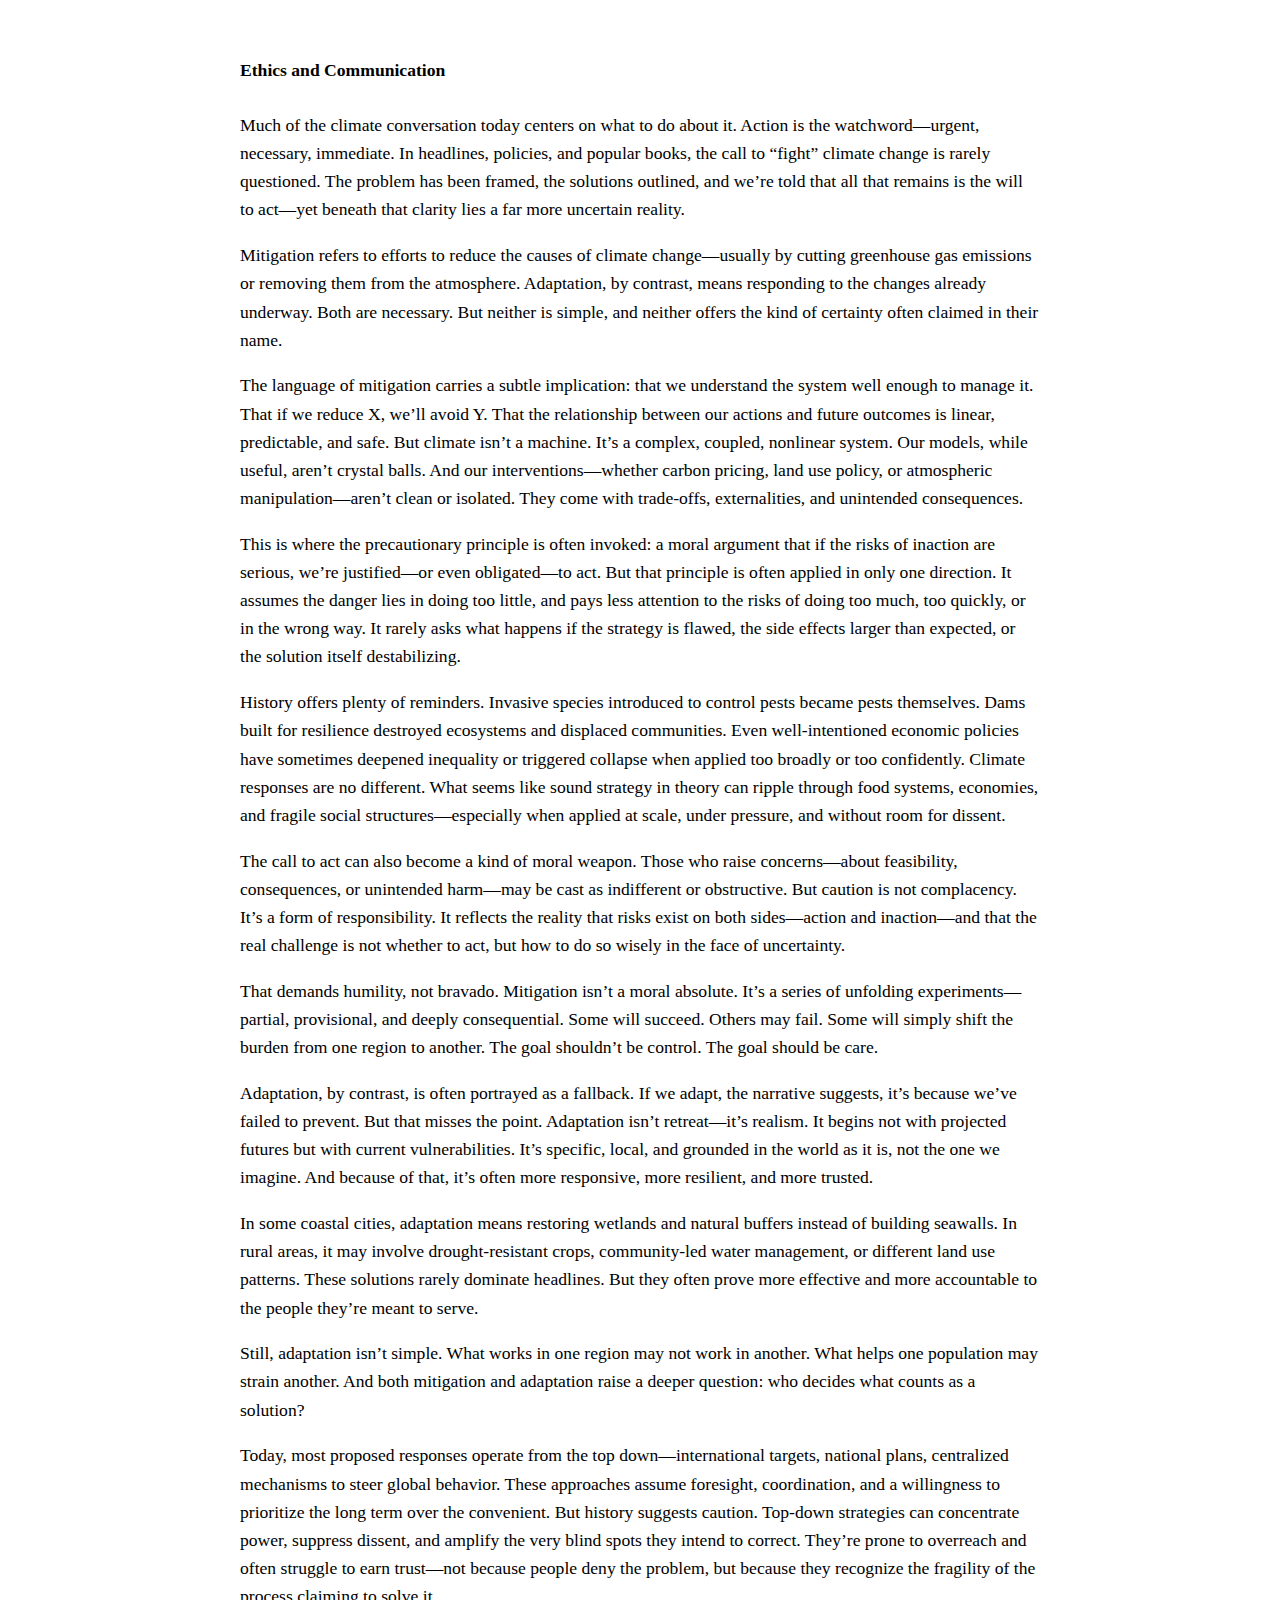
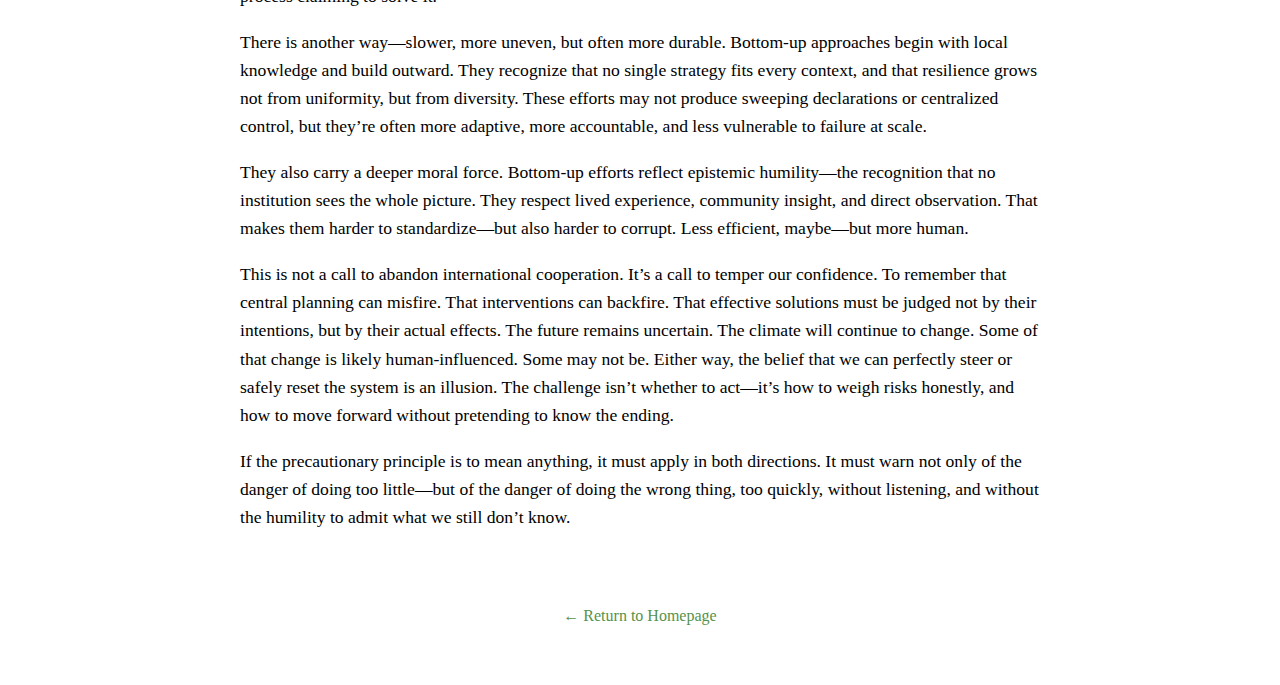
<file: ethics-and-communication.html>
<!DOCTYPE html>
<html lang="en">
<head>
  <meta charset="UTF-8">
  <title>Ethics and Communication | Climate Aware</title>
  <style>
  body {
    margin: 60px;
    font-family: Georgia, serif;
    background-color: #ffffff;
    color: #000000;
    cursor: url('arrow.cur'), auto;
  }

  a, button, input[type="button"], input[type="submit"] {
    cursor: url('arrow.cur'), pointer;
  }

  h1 {
    font-size: 1.1em;
    margin-bottom: 30px;
  }

  p {
    font-size: 1.1em;
    line-height: 1.6em;
  }

  .container {
    max-width: 800px;
    margin: 0 auto;
  }

  .home-link {
  text-align: center;
  margin-top: 40px;
  }

  .home-link a {
  font-size: 1em;
  color: #55924b;
  text-decoration: none;
  }

  .home-link a:hover {
  text-decoration: underline;
  }

</style>

</head>
<body>
  <div class="container">
  <h1>Ethics and Communication</h1>
  
  <p>Much of the climate conversation today centers on what to do about it. Action is the watchword—urgent, necessary, immediate. In headlines, policies, and popular books, the call to “fight” climate change is rarely questioned. The problem has been framed, the solutions outlined, and we’re told that all that remains is the will to act—yet beneath that clarity lies a far more uncertain reality.</p>

<p>Mitigation refers to efforts to reduce the causes of climate change—usually by cutting greenhouse gas emissions or removing them from the atmosphere. Adaptation, by contrast, means responding to the changes already underway. Both are necessary. But neither is simple, and neither offers the kind of certainty often claimed in their name.</p>

<p>The language of mitigation carries a subtle implication: that we understand the system well enough to manage it. That if we reduce X, we’ll avoid Y. That the relationship between our actions and future outcomes is linear, predictable, and safe. But climate isn’t a machine. It’s a complex, coupled, nonlinear system. Our models, while useful, aren’t crystal balls. And our interventions—whether carbon pricing, land use policy, or atmospheric manipulation—aren’t clean or isolated. They come with trade-offs, externalities, and unintended consequences.</p>

<p>This is where the precautionary principle is often invoked: a moral argument that if the risks of inaction are serious, we’re justified—or even obligated—to act. But that principle is often applied in only one direction. It assumes the danger lies in doing too little, and pays less attention to the risks of doing too much, too quickly, or in the wrong way. It rarely asks what happens if the strategy is flawed, the side effects larger than expected, or the solution itself destabilizing.</p>

<p>History offers plenty of reminders. Invasive species introduced to control pests became pests themselves. Dams built for resilience destroyed ecosystems and displaced communities. Even well-intentioned economic policies have sometimes deepened inequality or triggered collapse when applied too broadly or too confidently. Climate responses are no different. What seems like sound strategy in theory can ripple through food systems, economies, and fragile social structures—especially when applied at scale, under pressure, and without room for dissent.</p>

<p>The call to act can also become a kind of moral weapon. Those who raise concerns—about feasibility, consequences, or unintended harm—may be cast as indifferent or obstructive. But caution is not complacency. It’s a form of responsibility. It reflects the reality that risks exist on both sides—action and inaction—and that the real challenge is not whether to act, but how to do so wisely in the face of uncertainty.</p>

<p>That demands humility, not bravado. Mitigation isn’t a moral absolute. It’s a series of unfolding experiments—partial, provisional, and deeply consequential. Some will succeed. Others may fail. Some will simply shift the burden from one region to another. The goal shouldn’t be control. The goal should be care.</p>

<p>Adaptation, by contrast, is often portrayed as a fallback. If we adapt, the narrative suggests, it’s because we’ve failed to prevent. But that misses the point. Adaptation isn’t retreat—it’s realism. It begins not with projected futures but with current vulnerabilities. It’s specific, local, and grounded in the world as it is, not the one we imagine. And because of that, it’s often more responsive, more resilient, and more trusted.</p>

<p>In some coastal cities, adaptation means restoring wetlands and natural buffers instead of building seawalls. In rural areas, it may involve drought-resistant crops, community-led water management, or different land use patterns. These solutions rarely dominate headlines. But they often prove more effective and more accountable to the people they’re meant to serve.</p>

<p>Still, adaptation isn’t simple. What works in one region may not work in another. What helps one population may strain another. And both mitigation and adaptation raise a deeper question: who decides what counts as a solution?</p>

<p>Today, most proposed responses operate from the top down—international targets, national plans, centralized mechanisms to steer global behavior. These approaches assume foresight, coordination, and a willingness to prioritize the long term over the convenient. But history suggests caution. Top-down strategies can concentrate power, suppress dissent, and amplify the very blind spots they intend to correct. They’re prone to overreach and often struggle to earn trust—not because people deny the problem, but because they recognize the fragility of the process claiming to solve it.</p>

<p>There is another way—slower, more uneven, but often more durable. Bottom-up approaches begin with local knowledge and build outward. They recognize that no single strategy fits every context, and that resilience grows not from uniformity, but from diversity. These efforts may not produce sweeping declarations or centralized control, but they’re often more adaptive, more accountable, and less vulnerable to failure at scale.</p>

<p>They also carry a deeper moral force. Bottom-up efforts reflect epistemic humility—the recognition that no institution sees the whole picture. They respect lived experience, community insight, and direct observation. That makes them harder to standardize—but also harder to corrupt. Less efficient, maybe—but more human.</p>

<p>This is not a call to abandon international cooperation. It’s a call to temper our confidence. To remember that central planning can misfire. That interventions can backfire. That effective solutions must be judged not by their intentions, but by their actual effects. The future remains uncertain. The climate will continue to change. Some of that change is likely human-influenced. Some may not be. Either way, the belief that we can perfectly steer or safely reset the system is an illusion. The challenge isn’t whether to act—it’s how to weigh risks honestly, and how to move forward without pretending to know the ending.</p>

<p>If the precautionary principle is to mean anything, it must apply in both directions. It must warn not only of the danger of doing too little—but of the danger of doing the wrong thing, too quickly, without listening, and without the humility to admit what we still don’t know.</p>

  </div>

<br>
<div class="home-link">
  <a href="index.html">← Return to Homepage</a>
</div>

</body>
</html>
</file>
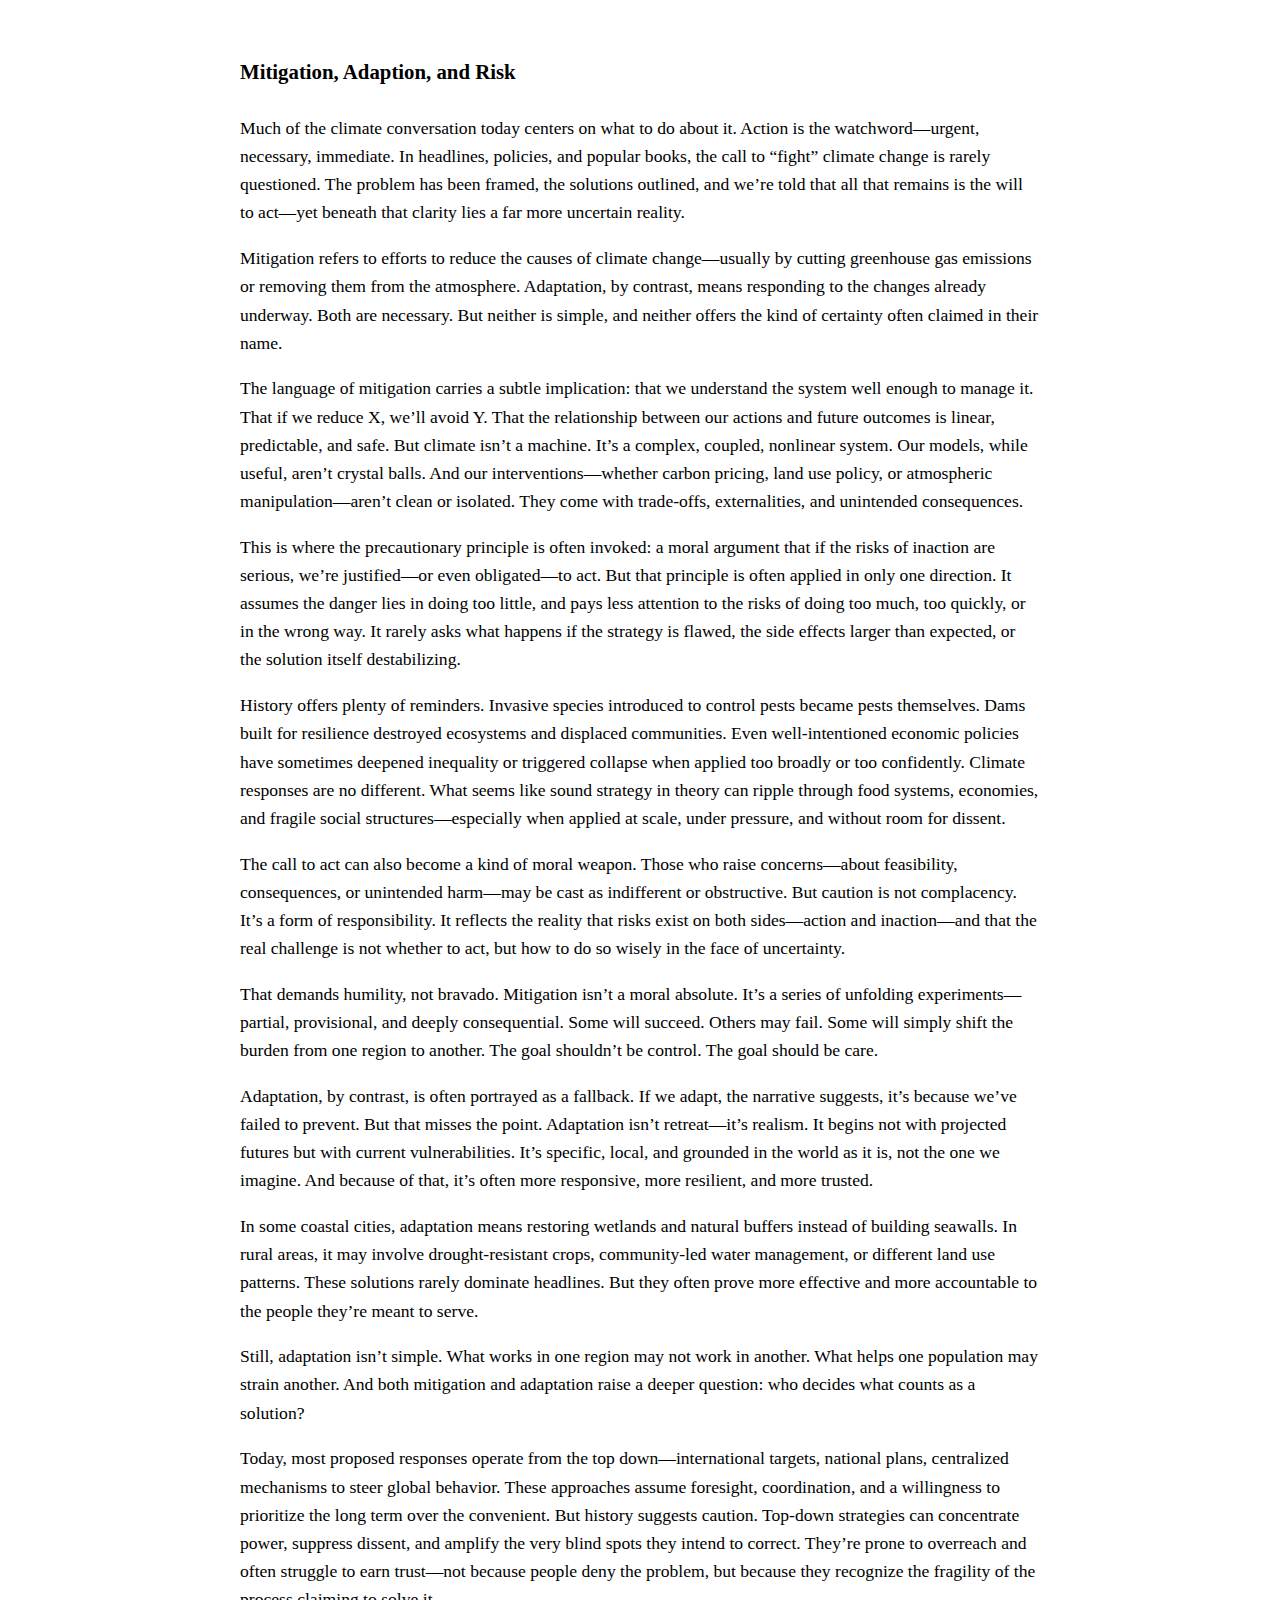
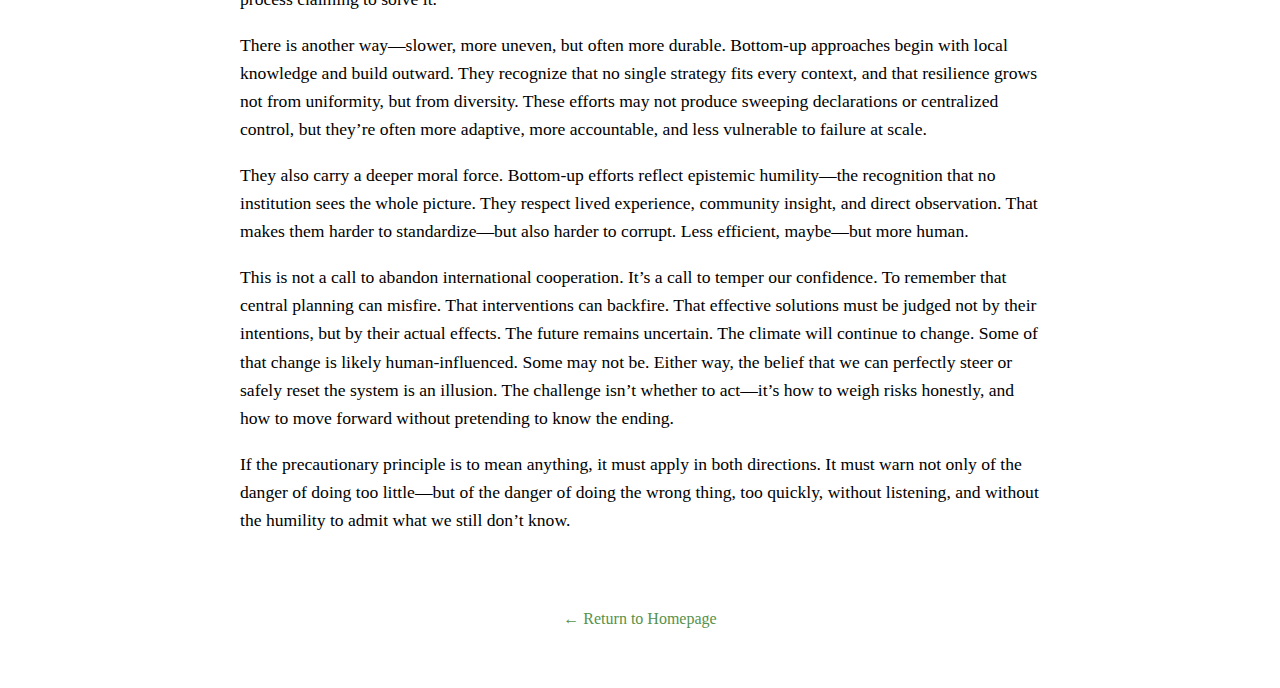
<file: mitigation-adaptation-and-risk.html>
<!DOCTYPE html>
<html lang="en">
<head>
  <meta charset="UTF-8">
  <title>Mitigation, Adaptation, and Risk | Climate Aware</title>
  <style>
  body {
    margin: 60px;
    font-family: Georgia, serif;
    background-color: #ffffff;
    color: #000000;
    cursor: url('arrow.cur'), auto;
  }

  a, button, input[type="button"], input[type="submit"] {
    cursor: url('arrow.cur'), pointer;
  }

  h1 {
    font-size: 1.3em;
    margin-bottom: 30px;
  }

  p {
    font-size: 1.1em;
    line-height: 1.6em;
  }

  .container {
    max-width: 800px;
    margin: 0 auto;
  }

  .home-link {
  text-align: center;
  margin-top: 40px;
  }

  .home-link a {
  font-size: 1em;
  color: #55924b;
  text-decoration: none;
  }

  .home-link a:hover {
  text-decoration: underline;
  }

</style>

</head>
<body>
  <div class="container">
  <h1>Mitigation, Adaption, and Risk</h1>
  
  <p>Much of the climate conversation today centers on what to do about it. Action is the watchword—urgent, necessary, immediate. In headlines, policies, and popular books, the call to “fight” climate change is rarely questioned. The problem has been framed, the solutions outlined, and we’re told that all that remains is the will to act—yet beneath that clarity lies a far more uncertain reality.</p>

<p>Mitigation refers to efforts to reduce the causes of climate change—usually by cutting greenhouse gas emissions or removing them from the atmosphere. Adaptation, by contrast, means responding to the changes already underway. Both are necessary. But neither is simple, and neither offers the kind of certainty often claimed in their name.</p>

<p>The language of mitigation carries a subtle implication: that we understand the system well enough to manage it. That if we reduce X, we’ll avoid Y. That the relationship between our actions and future outcomes is linear, predictable, and safe. But climate isn’t a machine. It’s a complex, coupled, nonlinear system. Our models, while useful, aren’t crystal balls. And our interventions—whether carbon pricing, land use policy, or atmospheric manipulation—aren’t clean or isolated. They come with trade-offs, externalities, and unintended consequences.</p>

<p>This is where the precautionary principle is often invoked: a moral argument that if the risks of inaction are serious, we’re justified—or even obligated—to act. But that principle is often applied in only one direction. It assumes the danger lies in doing too little, and pays less attention to the risks of doing too much, too quickly, or in the wrong way. It rarely asks what happens if the strategy is flawed, the side effects larger than expected, or the solution itself destabilizing.</p>

<p>History offers plenty of reminders. Invasive species introduced to control pests became pests themselves. Dams built for resilience destroyed ecosystems and displaced communities. Even well-intentioned economic policies have sometimes deepened inequality or triggered collapse when applied too broadly or too confidently. Climate responses are no different. What seems like sound strategy in theory can ripple through food systems, economies, and fragile social structures—especially when applied at scale, under pressure, and without room for dissent.</p>

<p>The call to act can also become a kind of moral weapon. Those who raise concerns—about feasibility, consequences, or unintended harm—may be cast as indifferent or obstructive. But caution is not complacency. It’s a form of responsibility. It reflects the reality that risks exist on both sides—action and inaction—and that the real challenge is not whether to act, but how to do so wisely in the face of uncertainty.</p>

<p>That demands humility, not bravado. Mitigation isn’t a moral absolute. It’s a series of unfolding experiments—partial, provisional, and deeply consequential. Some will succeed. Others may fail. Some will simply shift the burden from one region to another. The goal shouldn’t be control. The goal should be care.</p>

<p>Adaptation, by contrast, is often portrayed as a fallback. If we adapt, the narrative suggests, it’s because we’ve failed to prevent. But that misses the point. Adaptation isn’t retreat—it’s realism. It begins not with projected futures but with current vulnerabilities. It’s specific, local, and grounded in the world as it is, not the one we imagine. And because of that, it’s often more responsive, more resilient, and more trusted.</p>

<p>In some coastal cities, adaptation means restoring wetlands and natural buffers instead of building seawalls. In rural areas, it may involve drought-resistant crops, community-led water management, or different land use patterns. These solutions rarely dominate headlines. But they often prove more effective and more accountable to the people they’re meant to serve.</p>

<p>Still, adaptation isn’t simple. What works in one region may not work in another. What helps one population may strain another. And both mitigation and adaptation raise a deeper question: who decides what counts as a solution?</p>

<p>Today, most proposed responses operate from the top down—international targets, national plans, centralized mechanisms to steer global behavior. These approaches assume foresight, coordination, and a willingness to prioritize the long term over the convenient. But history suggests caution. Top-down strategies can concentrate power, suppress dissent, and amplify the very blind spots they intend to correct. They’re prone to overreach and often struggle to earn trust—not because people deny the problem, but because they recognize the fragility of the process claiming to solve it.</p>

<p>There is another way—slower, more uneven, but often more durable. Bottom-up approaches begin with local knowledge and build outward. They recognize that no single strategy fits every context, and that resilience grows not from uniformity, but from diversity. These efforts may not produce sweeping declarations or centralized control, but they’re often more adaptive, more accountable, and less vulnerable to failure at scale.</p>

<p>They also carry a deeper moral force. Bottom-up efforts reflect epistemic humility—the recognition that no institution sees the whole picture. They respect lived experience, community insight, and direct observation. That makes them harder to standardize—but also harder to corrupt. Less efficient, maybe—but more human.</p>

<p>This is not a call to abandon international cooperation. It’s a call to temper our confidence. To remember that central planning can misfire. That interventions can backfire. That effective solutions must be judged not by their intentions, but by their actual effects. The future remains uncertain. The climate will continue to change. Some of that change is likely human-influenced. Some may not be. Either way, the belief that we can perfectly steer or safely reset the system is an illusion. The challenge isn’t whether to act—it’s how to weigh risks honestly, and how to move forward without pretending to know the ending.</p>

<p>If the precautionary principle is to mean anything, it must apply in both directions. It must warn not only of the danger of doing too little—but of the danger of doing the wrong thing, too quickly, without listening, and without the humility to admit what we still don’t know.</p>
  
  </div>

<br>
<div class="home-link">
  <a href="index.html">← Return to Homepage</a>
</div>

</body>
</html>
</file>
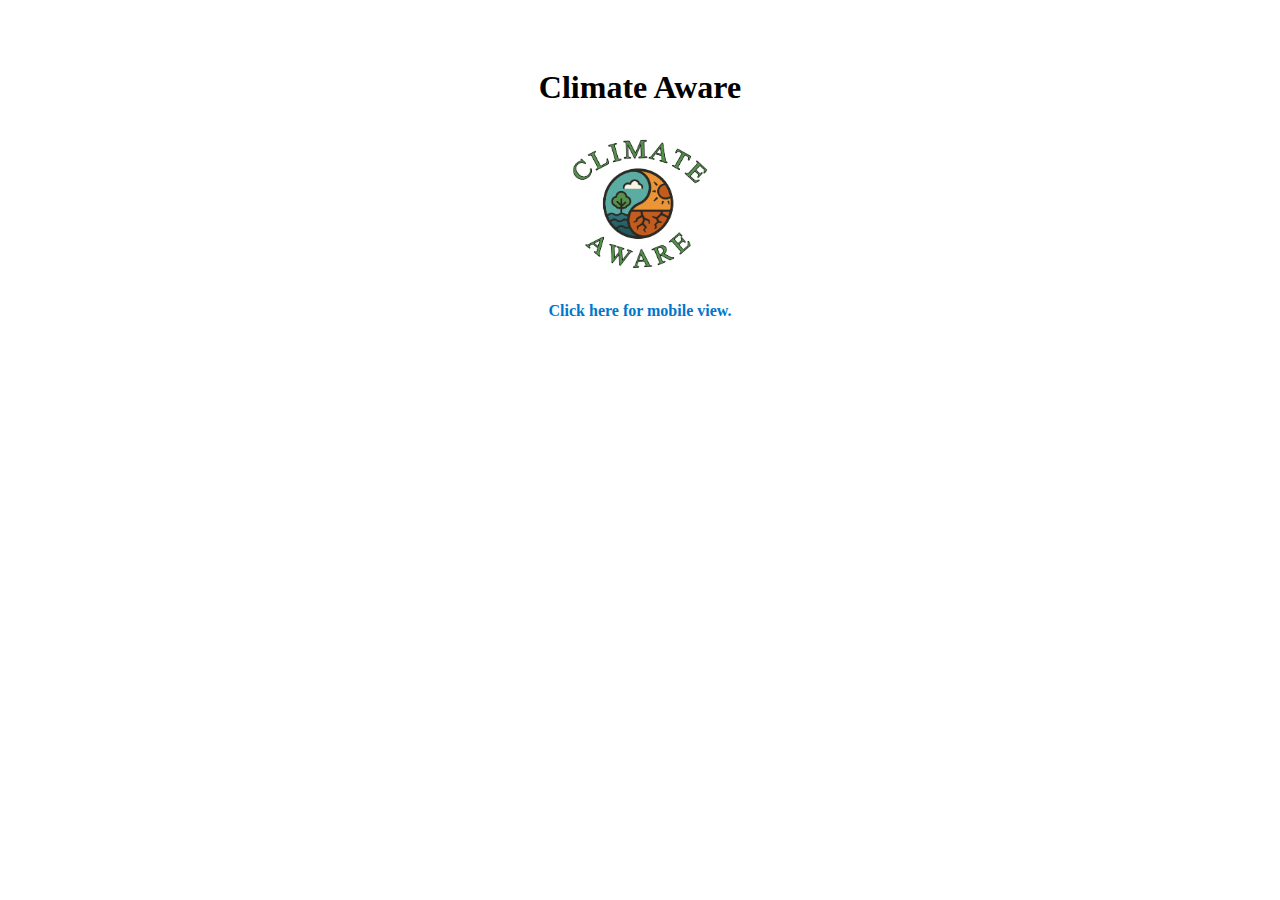
<file: mobile-test.html>
<!DOCTYPE html>
<html>
<head>
  <meta charset="UTF-8">
  <title>Mobile Test</title>
  <style>
    body {
      font-family: Georgia, serif;
      text-align: center;
      padding: 40px 20px;
    }
    img {
      max-width: 140px;
      margin: 30px auto;
      display: block;
    }
    a {
      display: inline-block;
      font-weight: bold;
      color: #0077cc;
      text-decoration: none;
    }
  </style>
</head>
<body>
  <h1>Climate Aware</h1>
  <img src="climate-aware.png" alt="Logo">
  <a href="index2.html">Click here for mobile view.</a>
</body>
</html>
</file>
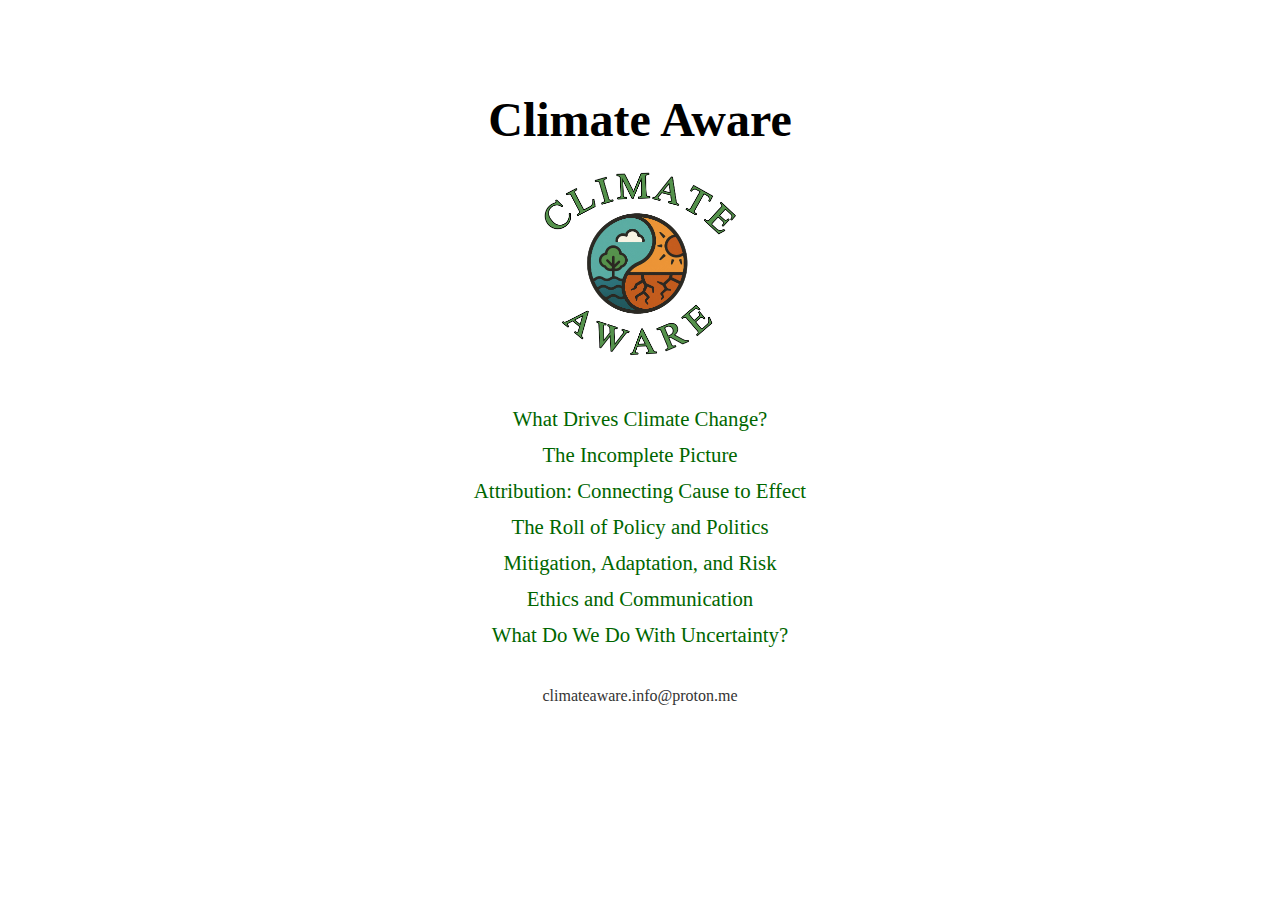
<file: test.html>
<!DOCTYPE html>
<html lang="en">
<head>
  <meta charset="UTF-8">
  <title>Climate Aware</title>
  <style>
    body {
      margin: 0;
      padding: 60px 20px;
      font-family: Georgia, serif;
      background-color: #ffffff;
      text-align: center;
    }
    h1 {
      font-size: 3em;
      font-weight: bold;
      margin-bottom: 20px;
    }
    img {
      max-width: 200px;
      height: auto;
      margin-bottom: 30px;
    }
    .links a {
      display: block;
      font-size: 1.3em;
      margin: 12px 0;
      text-decoration: none;
      color: #006600;
    }
    .links a:hover {
      text-decoration: underline;
    }
    .email {
      margin-top: 40px;
      font-size: 1em;
    }
    .email a {
      color: #333333;
      text-decoration: none;
    }
    .email a:hover {
      text-decoration: underline;
    }
  </style>
</head>
<body>
  <h1>Climate Aware</h1>
  <img src="climate-aware.png" alt="Climate Aware Logo">
  <div class="links">
    <a href="what-drives-climate-change.html">What Drives Climate Change?</a>
    <a href="the-incomplete-picture.html">The Incomplete Picture</a>
    <a href="attribution-connecting-cause-to-effect.html">Attribution: Connecting Cause to Effect</a>
    <a href="the-roll-of-policy-and-politics.html">The Roll of Policy and Politics</a>
    <a href="mitigation-adaptation-and-risk.html">Mitigation, Adaptation, and Risk</a>
    <a href="ethics-and-communication.html">Ethics and Communication</a>
    <a href="what-do-we-do-with-uncertainty.html">What Do We Do With Uncertainty?</a>
  </div>
  <div class="email">
    <a href="mailto:climateaware.info@proton.me">climateaware.info@proton.me</a>
  </div>
</body>
</html>
</file>
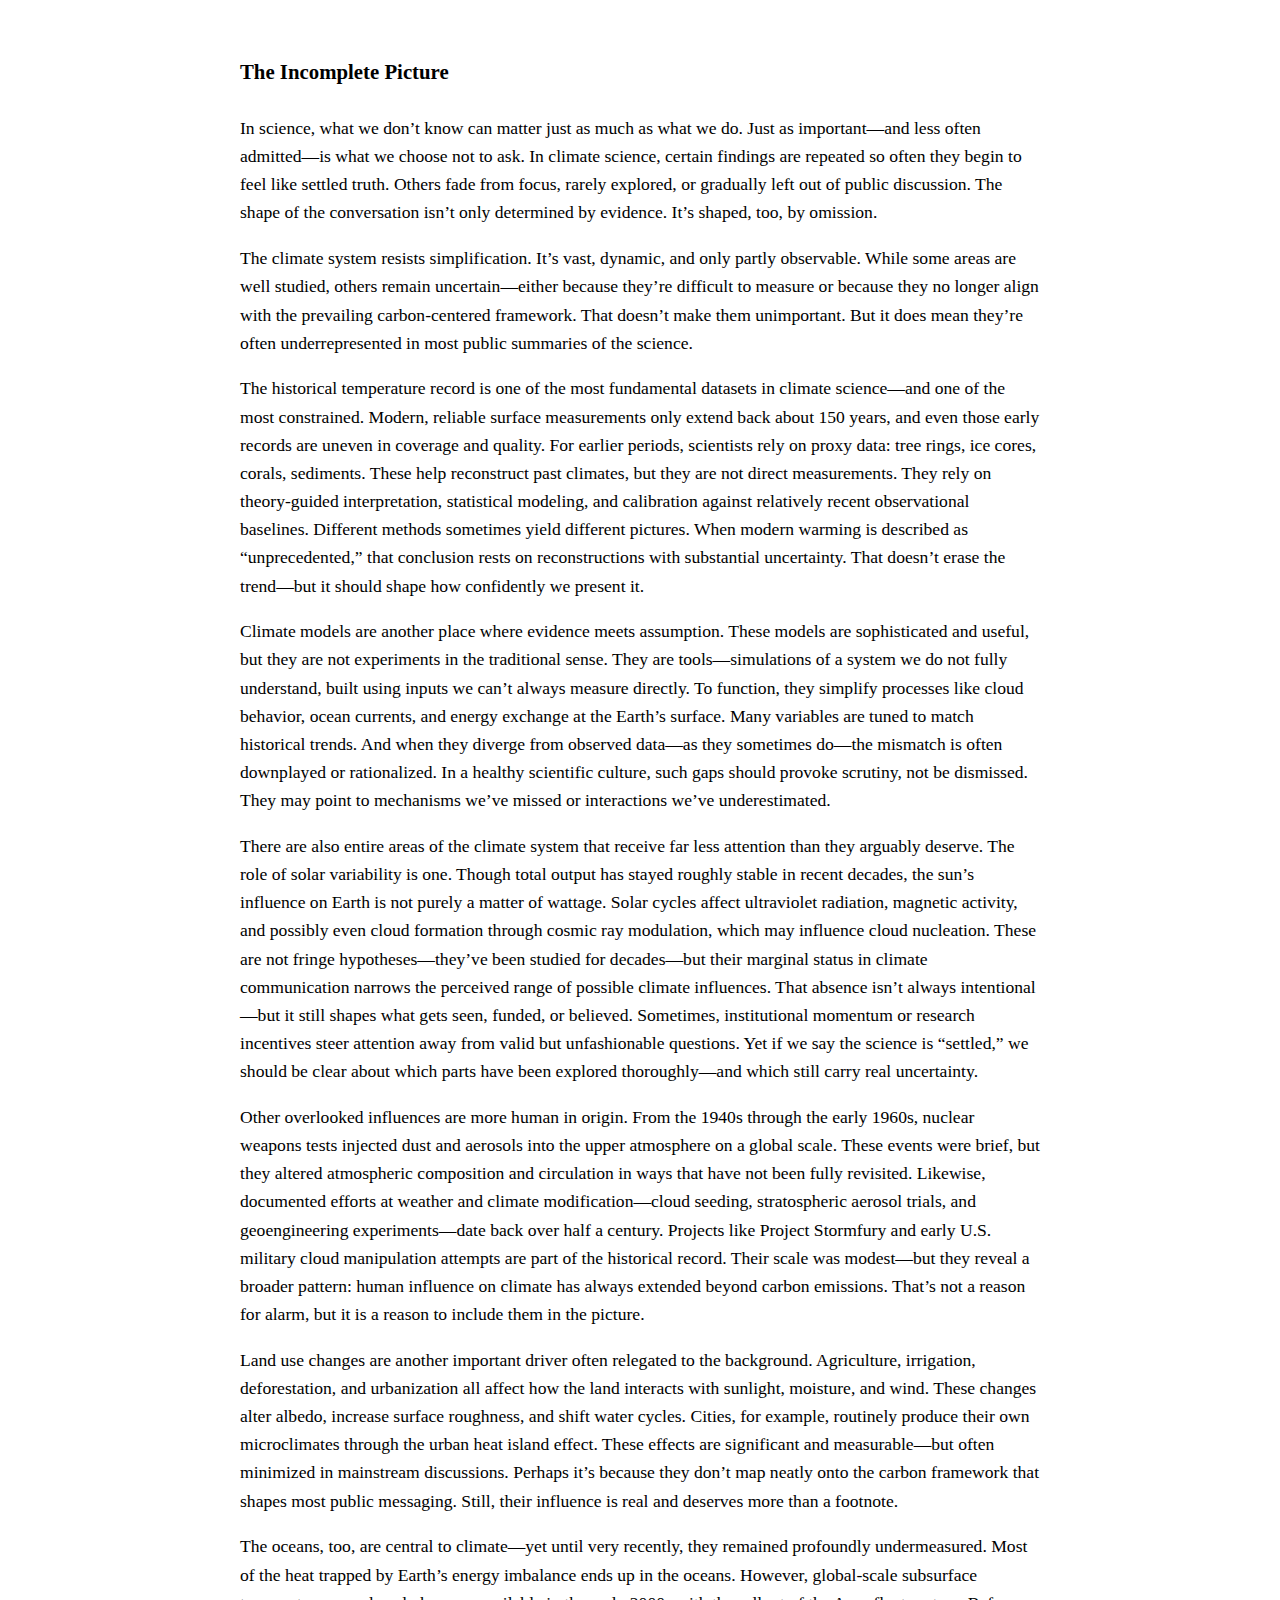
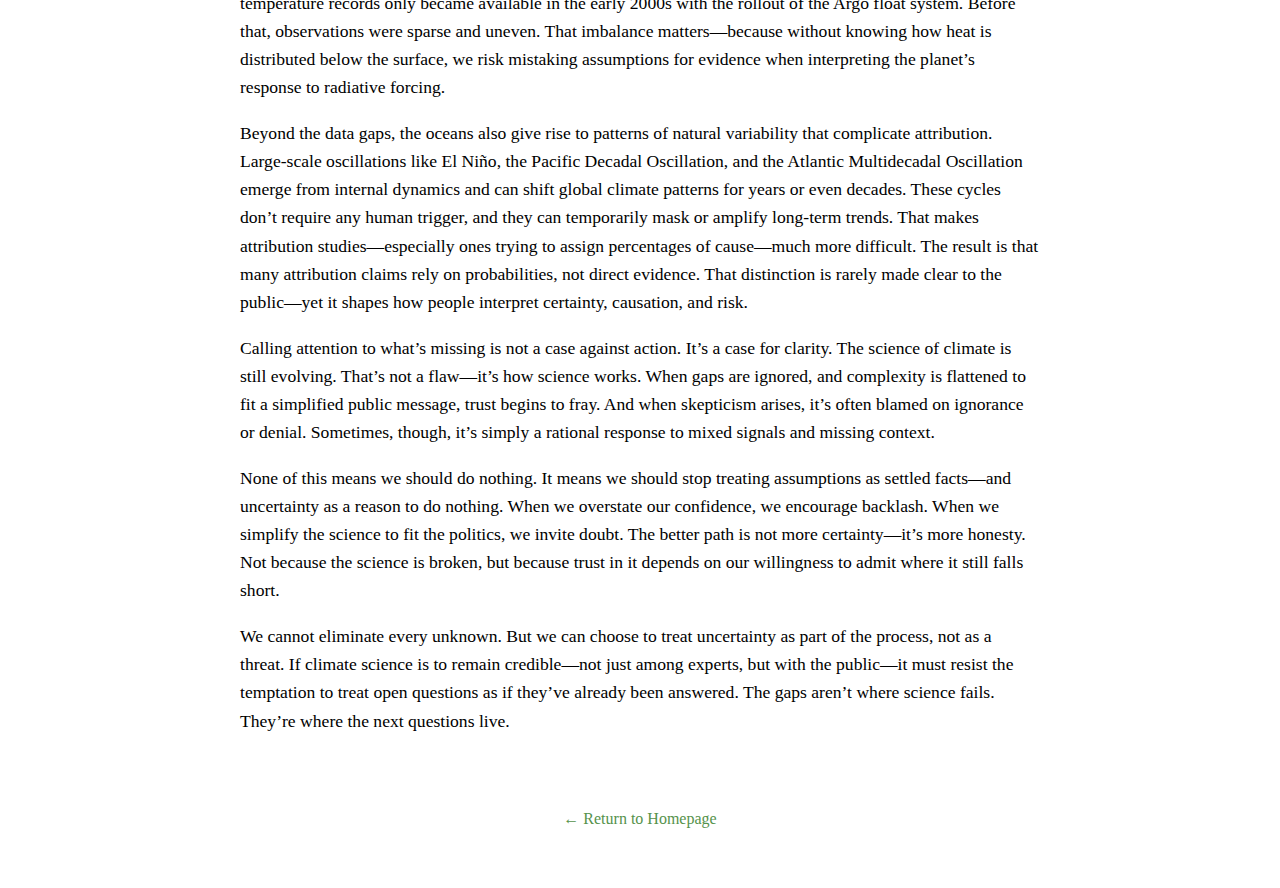
<file: the-incomplete-picture.html>
<!DOCTYPE html>
<html lang="en">
<head>
  <meta charset="UTF-8">
  <title>The Incomplete Picture | Climate Aware</title>
  <style>
  body {
    margin: 60px;
    font-family: Georgia, serif;
    background-color: #ffffff;
    color: #000000;
    cursor: url('arrow.cur'), auto;
  }

  a, button, input[type="button"], input[type="submit"] {
    cursor: url('arrow.cur'), pointer;
  }

  h1 {
    font-size: 1.3em;
    margin-bottom: 30px;
  }

  p {
    font-size: 1.1em;
    line-height: 1.6em;
  }

  .container {
    max-width: 800px;
    margin: 0 auto;
  }

  .home-link {
  text-align: center;
  margin-top: 40px;
  }

  .home-link a {
  font-size: 1em;
  color: #55924b;
  text-decoration: none;
  }

  .home-link a:hover {
  text-decoration: underline;
  }

</style>

</head>
<body>
  <div class="container">
  <h1>The Incomplete Picture</h1>
  
  <p>In science, what we don’t know can matter just as much as what we do. Just as important—and less often admitted—is what we choose not to ask. In climate science, certain findings are repeated so often they begin to feel like settled truth. Others fade from focus, rarely explored, or gradually left out of public discussion. The shape of the conversation isn’t only determined by evidence. It’s shaped, too, by omission.</p>

<p>The climate system resists simplification. It’s vast, dynamic, and only partly observable. While some areas are well studied, others remain uncertain—either because they’re difficult to measure or because they no longer align with the prevailing carbon-centered framework. That doesn’t make them unimportant. But it does mean they’re often underrepresented in most public summaries of the science.</p>

<p>The historical temperature record is one of the most fundamental datasets in climate science—and one of the most constrained. Modern, reliable surface measurements only extend back about 150 years, and even those early records are uneven in coverage and quality. For earlier periods, scientists rely on proxy data: tree rings, ice cores, corals, sediments. These help reconstruct past climates, but they are not direct measurements. They rely on theory-guided interpretation, statistical modeling, and calibration against relatively recent observational baselines. Different methods sometimes yield different pictures. When modern warming is described as “unprecedented,” that conclusion rests on reconstructions with substantial uncertainty. That doesn’t erase the trend—but it should shape how confidently we present it.</p>

<p>Climate models are another place where evidence meets assumption. These models are sophisticated and useful, but they are not experiments in the traditional sense. They are tools—simulations of a system we do not fully understand, built using inputs we can’t always measure directly. To function, they simplify processes like cloud behavior, ocean currents, and energy exchange at the Earth’s surface. Many variables are tuned to match historical trends. And when they diverge from observed data—as they sometimes do—the mismatch is often downplayed or rationalized. In a healthy scientific culture, such gaps should provoke scrutiny, not be dismissed. They may point to mechanisms we’ve missed or interactions we’ve underestimated.</p>

<p>There are also entire areas of the climate system that receive far less attention than they arguably deserve. The role of solar variability is one. Though total output has stayed roughly stable in recent decades, the sun’s influence on Earth is not purely a matter of wattage. Solar cycles affect ultraviolet radiation, magnetic activity, and possibly even cloud formation through cosmic ray modulation, which may influence cloud nucleation. These are not fringe hypotheses—they’ve been studied for decades—but their marginal status in climate communication narrows the perceived range of possible climate influences. That absence isn’t always intentional—but it still shapes what gets seen, funded, or believed. Sometimes, institutional momentum or research incentives steer attention away from valid but unfashionable questions. Yet if we say the science is “settled,” we should be clear about which parts have been explored thoroughly—and which still carry real uncertainty.</p>

<p>Other overlooked influences are more human in origin. From the 1940s through the early 1960s, nuclear weapons tests injected dust and aerosols into the upper atmosphere on a global scale. These events were brief, but they altered atmospheric composition and circulation in ways that have not been fully revisited. Likewise, documented efforts at weather and climate modification—cloud seeding, stratospheric aerosol trials, and geoengineering experiments—date back over half a century. Projects like Project Stormfury and early U.S. military cloud manipulation attempts are part of the historical record. Their scale was modest—but they reveal a broader pattern: human influence on climate has always extended beyond carbon emissions. That’s not a reason for alarm, but it is a reason to include them in the picture.</p>

<p>Land use changes are another important driver often relegated to the background. Agriculture, irrigation, deforestation, and urbanization all affect how the land interacts with sunlight, moisture, and wind. These changes alter albedo, increase surface roughness, and shift water cycles. Cities, for example, routinely produce their own microclimates through the urban heat island effect. These effects are significant and measurable—but often minimized in mainstream discussions. Perhaps it’s because they don’t map neatly onto the carbon framework that shapes most public messaging. Still, their influence is real and deserves more than a footnote.</p>

<p>The oceans, too, are central to climate—yet until very recently, they remained profoundly undermeasured. Most of the heat trapped by Earth’s energy imbalance ends up in the oceans. However, global-scale subsurface temperature records only became available in the early 2000s with the rollout of the Argo float system. Before that, observations were sparse and uneven. That imbalance matters—because without knowing how heat is distributed below the surface, we risk mistaking assumptions for evidence when interpreting the planet’s response to radiative forcing.</p>

<p>Beyond the data gaps, the oceans also give rise to patterns of natural variability that complicate attribution. Large-scale oscillations like El Niño, the Pacific Decadal Oscillation, and the Atlantic Multidecadal Oscillation emerge from internal dynamics and can shift global climate patterns for years or even decades. These cycles don’t require any human trigger, and they can temporarily mask or amplify long-term trends. That makes attribution studies—especially ones trying to assign percentages of cause—much more difficult. The result is that many attribution claims rely on probabilities, not direct evidence. That distinction is rarely made clear to the public—yet it shapes how people interpret certainty, causation, and risk.</p>

<p>Calling attention to what’s missing is not a case against action. It’s a case for clarity. The science of climate is still evolving. That’s not a flaw—it’s how science works. When gaps are ignored, and complexity is flattened to fit a simplified public message, trust begins to fray. And when skepticism arises, it’s often blamed on ignorance or denial. Sometimes, though, it’s simply a rational response to mixed signals and missing context.</p>

<p>None of this means we should do nothing. It means we should stop treating assumptions as settled facts—and uncertainty as a reason to do nothing. When we overstate our confidence, we encourage backlash. When we simplify the science to fit the politics, we invite doubt. The better path is not more certainty—it’s more honesty. Not because the science is broken, but because trust in it depends on our willingness to admit where it still falls short.</p>

<p>We cannot eliminate every unknown. But we can choose to treat uncertainty as part of the process, not as a threat. If climate science is to remain credible—not just among experts, but with the public—it must resist the temptation to treat open questions as if they’ve already been answered. The gaps aren’t where science fails. They’re where the next questions live.</p>
  
  </div>

<br>
<div class="home-link">
  <a href="index.html">← Return to Homepage</a>
</div>

</body>
</html>
</file>
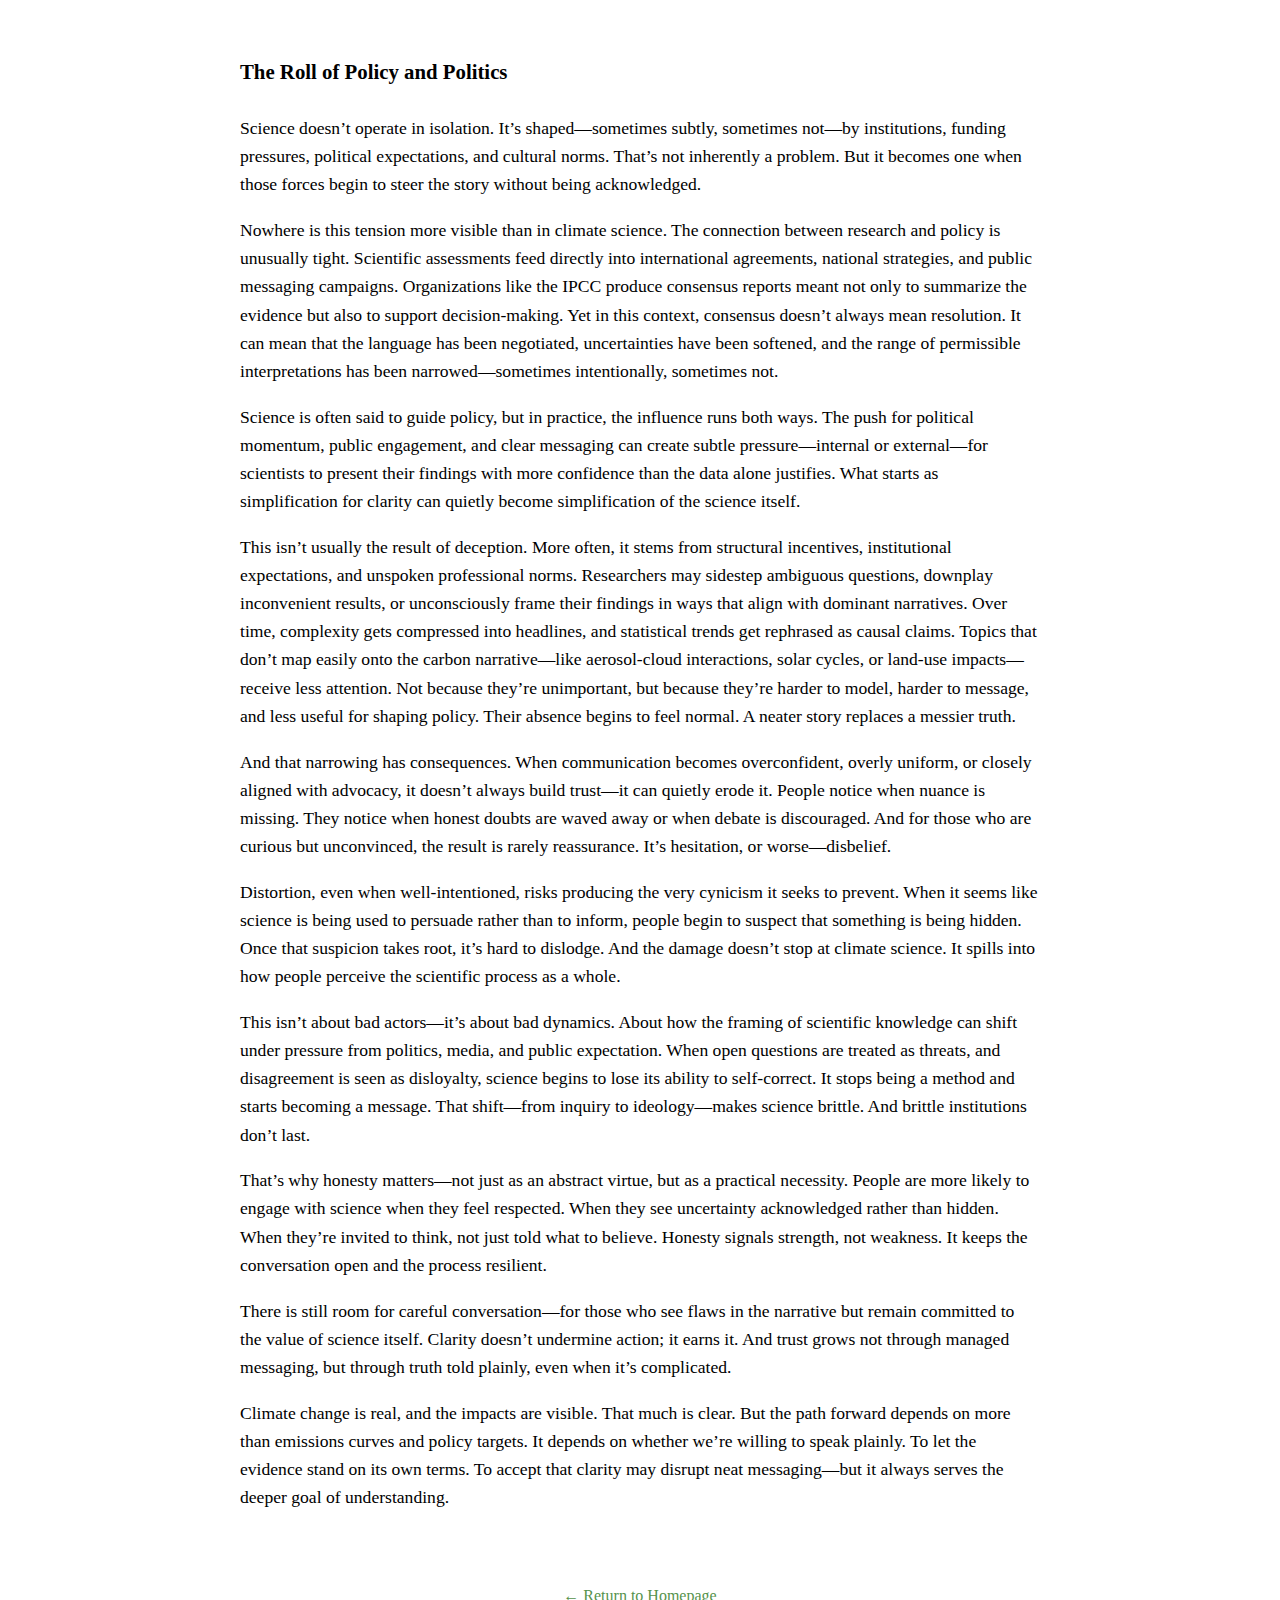
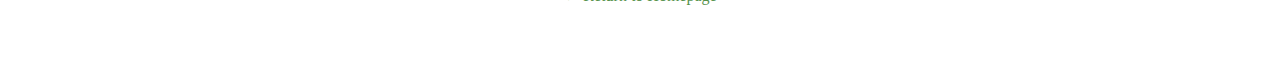
<file: the-role-of-policy-and-politics.html>
<!DOCTYPE html>
<html lang="en">
<head>
  <meta charset="UTF-8">
  <title>The Role of Policy and Politics | Climate Aware</title>
  <style>
  body {
    margin: 60px;
    font-family: Georgia, serif;
    background-color: #ffffff;
    color: #000000;
    cursor: url('arrow.cur'), auto;
  }

  a, button, input[type="button"], input[type="submit"] {
    cursor: url('arrow.cur'), pointer;
  }

  h1 {
    font-size: 1.3em;
    margin-bottom: 30px;
  }

  p {
    font-size: 1.1em;
    line-height: 1.6em;
  }

  .container {
    max-width: 800px;
    margin: 0 auto;
  }

  .home-link {
  text-align: center;
  margin-top: 40px;
  }

  .home-link a {
  font-size: 1em;
  color: #55924b;
  text-decoration: none;
  }

  .home-link a:hover {
  text-decoration: underline;
  }

</style>

</head>
<body>
  <div class="container">
  <h1>The Roll of Policy and Politics</h1>
  
  <p>Science doesn’t operate in isolation. It’s shaped—sometimes subtly, sometimes not—by institutions, funding pressures, political expectations, and cultural norms. That’s not inherently a problem. But it becomes one when those forces begin to steer the story without being acknowledged.</p>

<p>Nowhere is this tension more visible than in climate science. The connection between research and policy is unusually tight. Scientific assessments feed directly into international agreements, national strategies, and public messaging campaigns. Organizations like the IPCC produce consensus reports meant not only to summarize the evidence but also to support decision-making. Yet in this context, consensus doesn’t always mean resolution. It can mean that the language has been negotiated, uncertainties have been softened, and the range of permissible interpretations has been narrowed—sometimes intentionally, sometimes not.</p>

<p>Science is often said to guide policy, but in practice, the influence runs both ways. The push for political momentum, public engagement, and clear messaging can create subtle pressure—internal or external—for scientists to present their findings with more confidence than the data alone justifies. What starts as simplification for clarity can quietly become simplification of the science itself.</p>

<p>This isn’t usually the result of deception. More often, it stems from structural incentives, institutional expectations, and unspoken professional norms. Researchers may sidestep ambiguous questions, downplay inconvenient results, or unconsciously frame their findings in ways that align with dominant narratives. Over time, complexity gets compressed into headlines, and statistical trends get rephrased as causal claims. Topics that don’t map easily onto the carbon narrative—like aerosol-cloud interactions, solar cycles, or land-use impacts—receive less attention. Not because they’re unimportant, but because they’re harder to model, harder to message, and less useful for shaping policy. Their absence begins to feel normal. A neater story replaces a messier truth.</p>

<p>And that narrowing has consequences. When communication becomes overconfident, overly uniform, or closely aligned with advocacy, it doesn’t always build trust—it can quietly erode it. People notice when nuance is missing. They notice when honest doubts are waved away or when debate is discouraged. And for those who are curious but unconvinced, the result is rarely reassurance. It’s hesitation, or worse—disbelief.</p>

<p>Distortion, even when well-intentioned, risks producing the very cynicism it seeks to prevent. When it seems like science is being used to persuade rather than to inform, people begin to suspect that something is being hidden. Once that suspicion takes root, it’s hard to dislodge. And the damage doesn’t stop at climate science. It spills into how people perceive the scientific process as a whole.</p>

<p>This isn’t about bad actors—it’s about bad dynamics. About how the framing of scientific knowledge can shift under pressure from politics, media, and public expectation. When open questions are treated as threats, and disagreement is seen as disloyalty, science begins to lose its ability to self-correct. It stops being a method and starts becoming a message. That shift—from inquiry to ideology—makes science brittle. And brittle institutions don’t last.</p>

<p>That’s why honesty matters—not just as an abstract virtue, but as a practical necessity. People are more likely to engage with science when they feel respected. When they see uncertainty acknowledged rather than hidden. When they’re invited to think, not just told what to believe. Honesty signals strength, not weakness. It keeps the conversation open and the process resilient.</p>

<p>There is still room for careful conversation—for those who see flaws in the narrative but remain committed to the value of science itself. Clarity doesn’t undermine action; it earns it. And trust grows not through managed messaging, but through truth told plainly, even when it’s complicated.</p>

<p>Climate change is real, and the impacts are visible. That much is clear. But the path forward depends on more than emissions curves and policy targets. It depends on whether we’re willing to speak plainly. To let the evidence stand on its own terms. To accept that clarity may disrupt neat messaging—but it always serves the deeper goal of understanding.</p>
  
  </div>

<br>
<div class="home-link">
  <a href="index.html">← Return to Homepage</a>
</div>

</body>
</html>
</file>
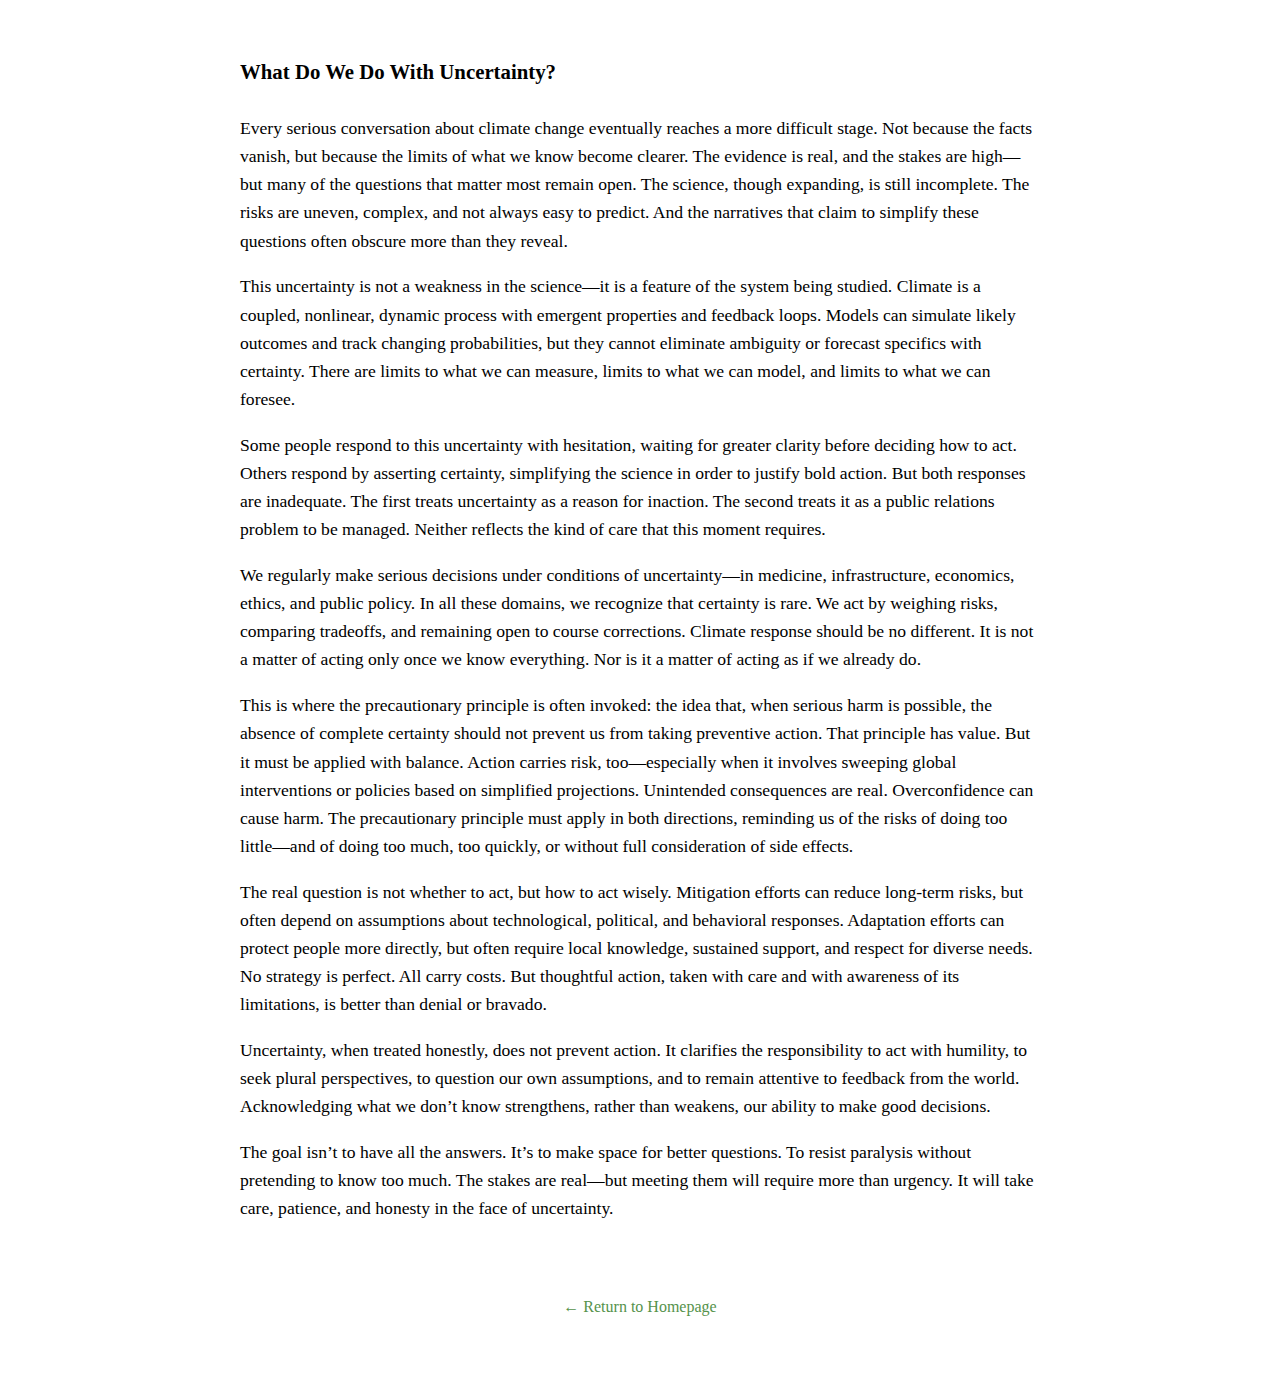
<file: what-do-we-do-with-uncertainty.html>
<!DOCTYPE html>
<html lang="en">
<head>
  <meta charset="UTF-8">
  <title>What We Do With Uncertainty | Climate Aware</title>
  <style>
  body {
    margin: 60px;
    font-family: Georgia, serif;
    background-color: #ffffff;
    color: #000000;
    cursor: url('arrow.cur'), auto;
  }

  a, button, input[type="button"], input[type="submit"] {
    cursor: url('arrow.cur'), pointer;
  }

  h1 {
    font-size: 1.3em;
    margin-bottom: 30px;
  }

  p {
    font-size: 1.1em;
    line-height: 1.6em;
  }

  .container {
    max-width: 800px;
    margin: 0 auto;
  }

  .home-link {
  text-align: center;
  margin-top: 40px;
  }

  .home-link a {
  font-size: 1em;
  color: #55924b;
  text-decoration: none;
  }

  .home-link a:hover {
  text-decoration: underline;
  }

</style>

</head>
<body>
  <div class="container">
  <h1>What Do We Do With Uncertainty?</h1>
  
  <p>Every serious conversation about climate change eventually reaches a more difficult stage. Not because the facts vanish, but because the limits of what we know become clearer. The evidence is real, and the stakes are high—but many of the questions that matter most remain open. The science, though expanding, is still incomplete. The risks are uneven, complex, and not always easy to predict. And the narratives that claim to simplify these questions often obscure more than they reveal.</p>

<p>This uncertainty is not a weakness in the science—it is a feature of the system being studied. Climate is a coupled, nonlinear, dynamic process with emergent properties and feedback loops. Models can simulate likely outcomes and track changing probabilities, but they cannot eliminate ambiguity or forecast specifics with certainty. There are limits to what we can measure, limits to what we can model, and limits to what we can foresee.</p>

<p>Some people respond to this uncertainty with hesitation, waiting for greater clarity before deciding how to act. Others respond by asserting certainty, simplifying the science in order to justify bold action. But both responses are inadequate. The first treats uncertainty as a reason for inaction. The second treats it as a public relations problem to be managed. Neither reflects the kind of care that this moment requires.</p>

<p>We regularly make serious decisions under conditions of uncertainty—in medicine, infrastructure, economics, ethics, and public policy. In all these domains, we recognize that certainty is rare. We act by weighing risks, comparing tradeoffs, and remaining open to course corrections. Climate response should be no different. It is not a matter of acting only once we know everything. Nor is it a matter of acting as if we already do.</p>

<p>This is where the precautionary principle is often invoked: the idea that, when serious harm is possible, the absence of complete certainty should not prevent us from taking preventive action. That principle has value. But it must be applied with balance. Action carries risk, too—especially when it involves sweeping global interventions or policies based on simplified projections. Unintended consequences are real. Overconfidence can cause harm. The precautionary principle must apply in both directions, reminding us of the risks of doing too little—and of doing too much, too quickly, or without full consideration of side effects.</p>

<p>The real question is not whether to act, but how to act wisely. Mitigation efforts can reduce long-term risks, but often depend on assumptions about technological, political, and behavioral responses. Adaptation efforts can protect people more directly, but often require local knowledge, sustained support, and respect for diverse needs. No strategy is perfect. All carry costs. But thoughtful action, taken with care and with awareness of its limitations, is better than denial or bravado.</p>

<p>Uncertainty, when treated honestly, does not prevent action. It clarifies the responsibility to act with humility, to seek plural perspectives, to question our own assumptions, and to remain attentive to feedback from the world. Acknowledging what we don’t know strengthens, rather than weakens, our ability to make good decisions.</p>

<p>The goal isn’t to have all the answers. It’s to make space for better questions. To resist paralysis without pretending to know too much. The stakes are real—but meeting them will require more than urgency. It will take care, patience, and honesty in the face of uncertainty.</p>

  </div>

<br>
<div class="home-link">
  <a href="index.html">← Return to Homepage</a>
</div>

</body>
</html>
</file>
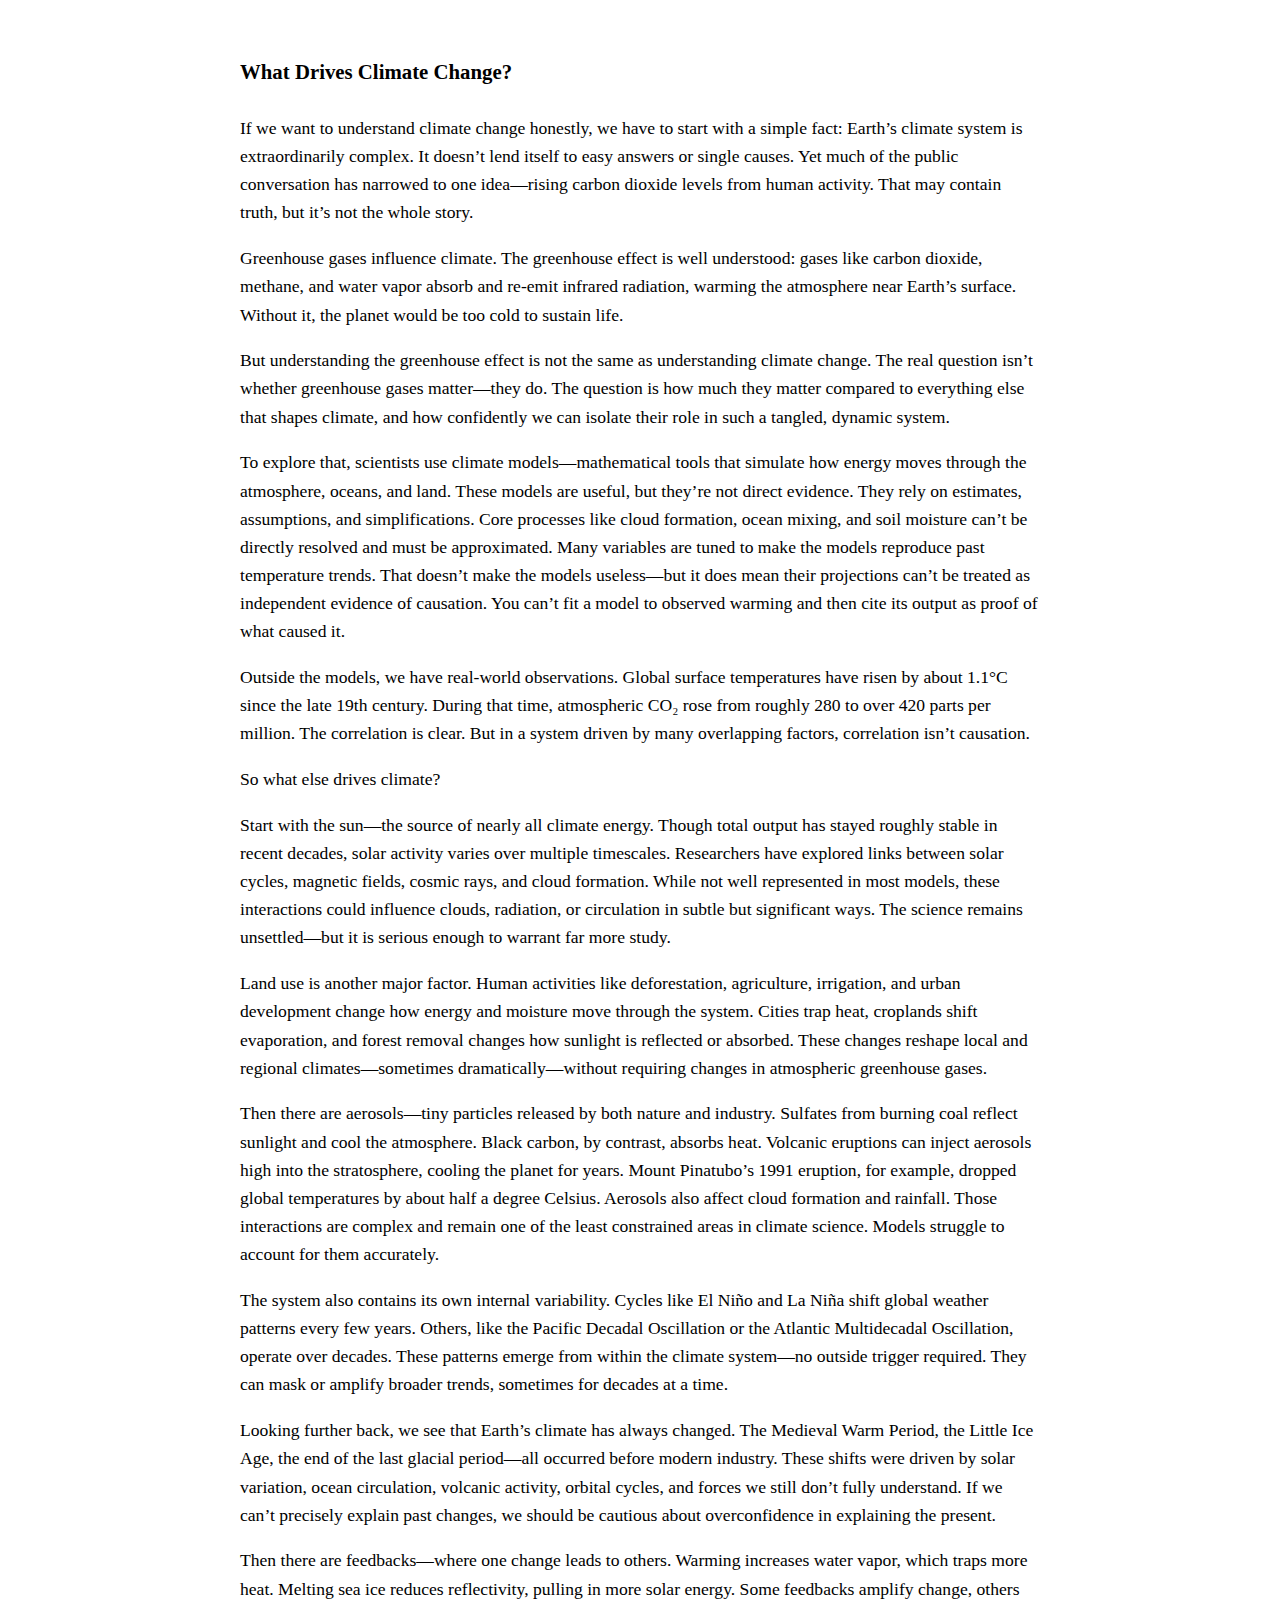
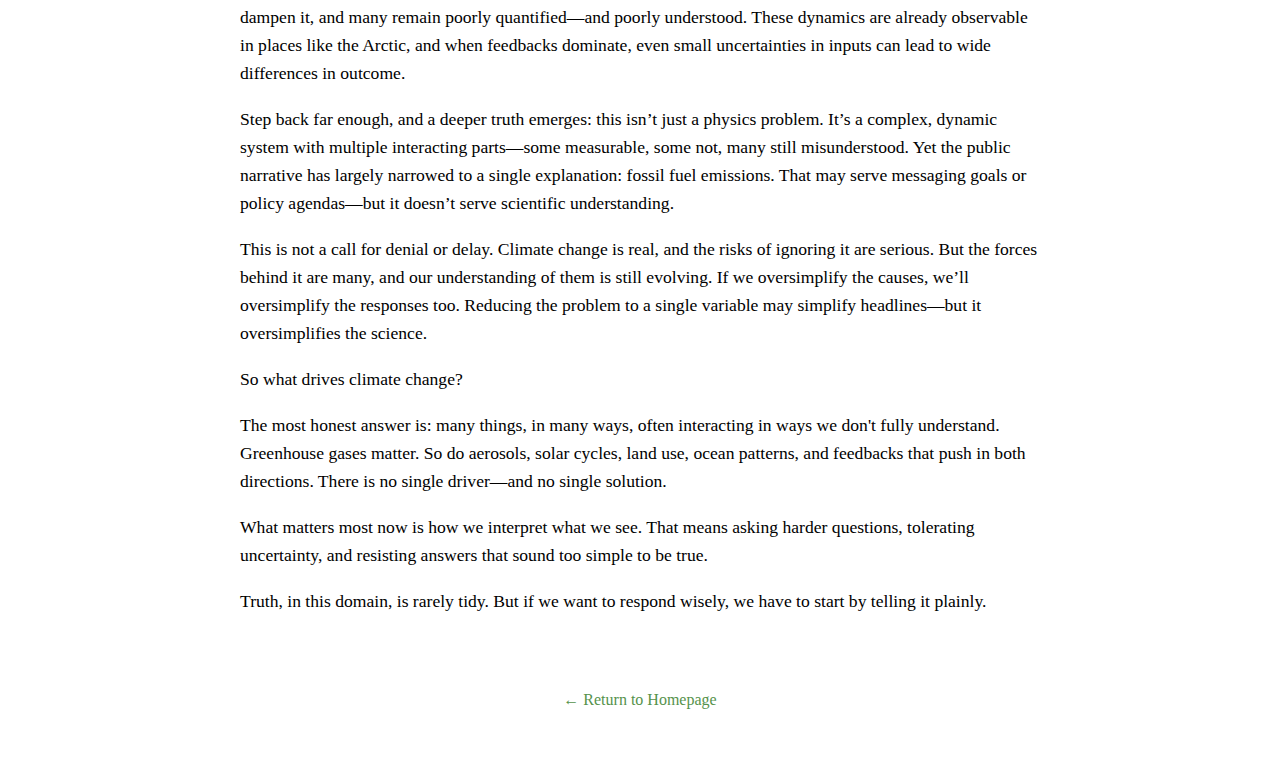
<file: what-drives-climate-change.html>
<!DOCTYPE html>
<html lang="en">
<head>
  <meta charset="UTF-8">
  <title>What Drives Climate Change? | Climate Aware</title>
  <style>
  body {
    margin: 60px;
    font-family: Georgia, serif;
    background-color: #ffffff;
    color: #000000;
    cursor: url('arrow.cur'), auto;
  }

  a, button, input[type="button"], input[type="submit"] {
    cursor: url('arrow.cur'), pointer;
  }

  h1 {
    font-size: 1.3em;
    margin-bottom: 30px;
  }

  p {
    font-size: 1.1em;
    line-height: 1.6em;
  }

  .container {
    max-width: 800px;
    margin: 0 auto;
  }

  .home-link {
  text-align: center;
  margin-top: 40px;
  }

  .home-link a {
  font-size: 1em;
  color: #55924b;
  text-decoration: none;
  }

  .home-link a:hover {
  text-decoration: underline;
  }

</style>

</head>
<body>
  <div class="container">
  <h1>What Drives Climate Change?</h1>
  
  <p>If we want to understand climate change honestly, we have to start with a simple fact: Earth’s climate system is extraordinarily complex. It doesn’t lend itself to easy answers or single causes. Yet much of the public conversation has narrowed to one idea—rising carbon dioxide levels from human activity. That may contain truth, but it’s not the whole story.</p>

<p>Greenhouse gases influence climate. The greenhouse effect is well understood: gases like carbon dioxide, methane, and water vapor absorb and re-emit infrared radiation, warming the atmosphere near Earth’s surface. Without it, the planet would be too cold to sustain life.</p>

<p>But understanding the greenhouse effect is not the same as understanding climate change. The real question isn’t whether greenhouse gases matter—they do. The question is how much they matter compared to everything else that shapes climate, and how confidently we can isolate their role in such a tangled, dynamic system.</p>

<p>To explore that, scientists use climate models—mathematical tools that simulate how energy moves through the atmosphere, oceans, and land. These models are useful, but they’re not direct evidence. They rely on estimates, assumptions, and simplifications. Core processes like cloud formation, ocean mixing, and soil moisture can’t be directly resolved and must be approximated. Many variables are tuned to make the models reproduce past temperature trends. That doesn’t make the models useless—but it does mean their projections can’t be treated as independent evidence of causation. You can’t fit a model to observed warming and then cite its output as proof of what caused it.</p>

<p>Outside the models, we have real-world observations. Global surface temperatures have risen by about 1.1°C since the late 19th century. During that time, atmospheric CO₂ rose from roughly 280 to over 420 parts per million. The correlation is clear. But in a system driven by many overlapping factors, correlation isn’t causation.</p>

<p>So what else drives climate?</p>

<p>Start with the sun—the source of nearly all climate energy. Though total output has stayed roughly stable in recent decades, solar activity varies over multiple timescales. Researchers have explored links between solar cycles, magnetic fields, cosmic rays, and cloud formation. While not well represented in most models, these interactions could influence clouds, radiation, or circulation in subtle but significant ways. The science remains unsettled—but it is serious enough to warrant far more study.</p>

<p>Land use is another major factor. Human activities like deforestation, agriculture, irrigation, and urban development change how energy and moisture move through the system. Cities trap heat, croplands shift evaporation, and forest removal changes how sunlight is reflected or absorbed. These changes reshape local and regional climates—sometimes dramatically—without requiring changes in atmospheric greenhouse gases.</p>

<p>Then there are aerosols—tiny particles released by both nature and industry. Sulfates from burning coal reflect sunlight and cool the atmosphere. Black carbon, by contrast, absorbs heat. Volcanic eruptions can inject aerosols high into the stratosphere, cooling the planet for years. Mount Pinatubo’s 1991 eruption, for example, dropped global temperatures by about half a degree Celsius. Aerosols also affect cloud formation and rainfall. Those interactions are complex and remain one of the least constrained areas in climate science. Models struggle to account for them accurately.</p>

<p>The system also contains its own internal variability. Cycles like El Niño and La Niña shift global weather patterns every few years. Others, like the Pacific Decadal Oscillation or the Atlantic Multidecadal Oscillation, operate over decades. These patterns emerge from within the climate system—no outside trigger required. They can mask or amplify broader trends, sometimes for decades at a time.</p>

<p>Looking further back, we see that Earth’s climate has always changed. The Medieval Warm Period, the Little Ice Age, the end of the last glacial period—all occurred before modern industry. These shifts were driven by solar variation, ocean circulation, volcanic activity, orbital cycles, and forces we still don’t fully understand. If we can’t precisely explain past changes, we should be cautious about overconfidence in explaining the present.</p>

<p>Then there are feedbacks—where one change leads to others. Warming increases water vapor, which traps more heat. Melting sea ice reduces reflectivity, pulling in more solar energy. Some feedbacks amplify change, others dampen it, and many remain poorly quantified—and poorly understood. These dynamics are already observable in places like the Arctic, and when feedbacks dominate, even small uncertainties in inputs can lead to wide differences in outcome.</p>

<p>Step back far enough, and a deeper truth emerges: this isn’t just a physics problem. It’s a complex, dynamic system with multiple interacting parts—some measurable, some not, many still misunderstood. Yet the public narrative has largely narrowed to a single explanation: fossil fuel emissions. That may serve messaging goals or policy agendas—but it doesn’t serve scientific understanding.</p>

<p>This is not a call for denial or delay. Climate change is real, and the risks of ignoring it are serious. But the forces behind it are many, and our understanding of them is still evolving. If we oversimplify the causes, we’ll oversimplify the responses too. Reducing the problem to a single variable may simplify headlines—but it oversimplifies the science.</p>

<p>So what drives climate change?</p>

<p>The most honest answer is: many things, in many ways, often interacting in ways we don't fully understand. Greenhouse gases matter. So do aerosols, solar cycles, land use, ocean patterns, and feedbacks that push in both directions. There is no single driver—and no single solution.</p>

<p>What matters most now is how we interpret what we see. That means asking harder questions, tolerating uncertainty, and resisting answers that sound too simple to be true.</p>

<p>Truth, in this domain, is rarely tidy. But if we want to respond wisely, we have to start by telling it plainly.</p>

  
  </div>


<br>
<div class="home-link">
  <a href="index.html">← Return to Homepage</a>
</div>

</body>
</html>
</file>
